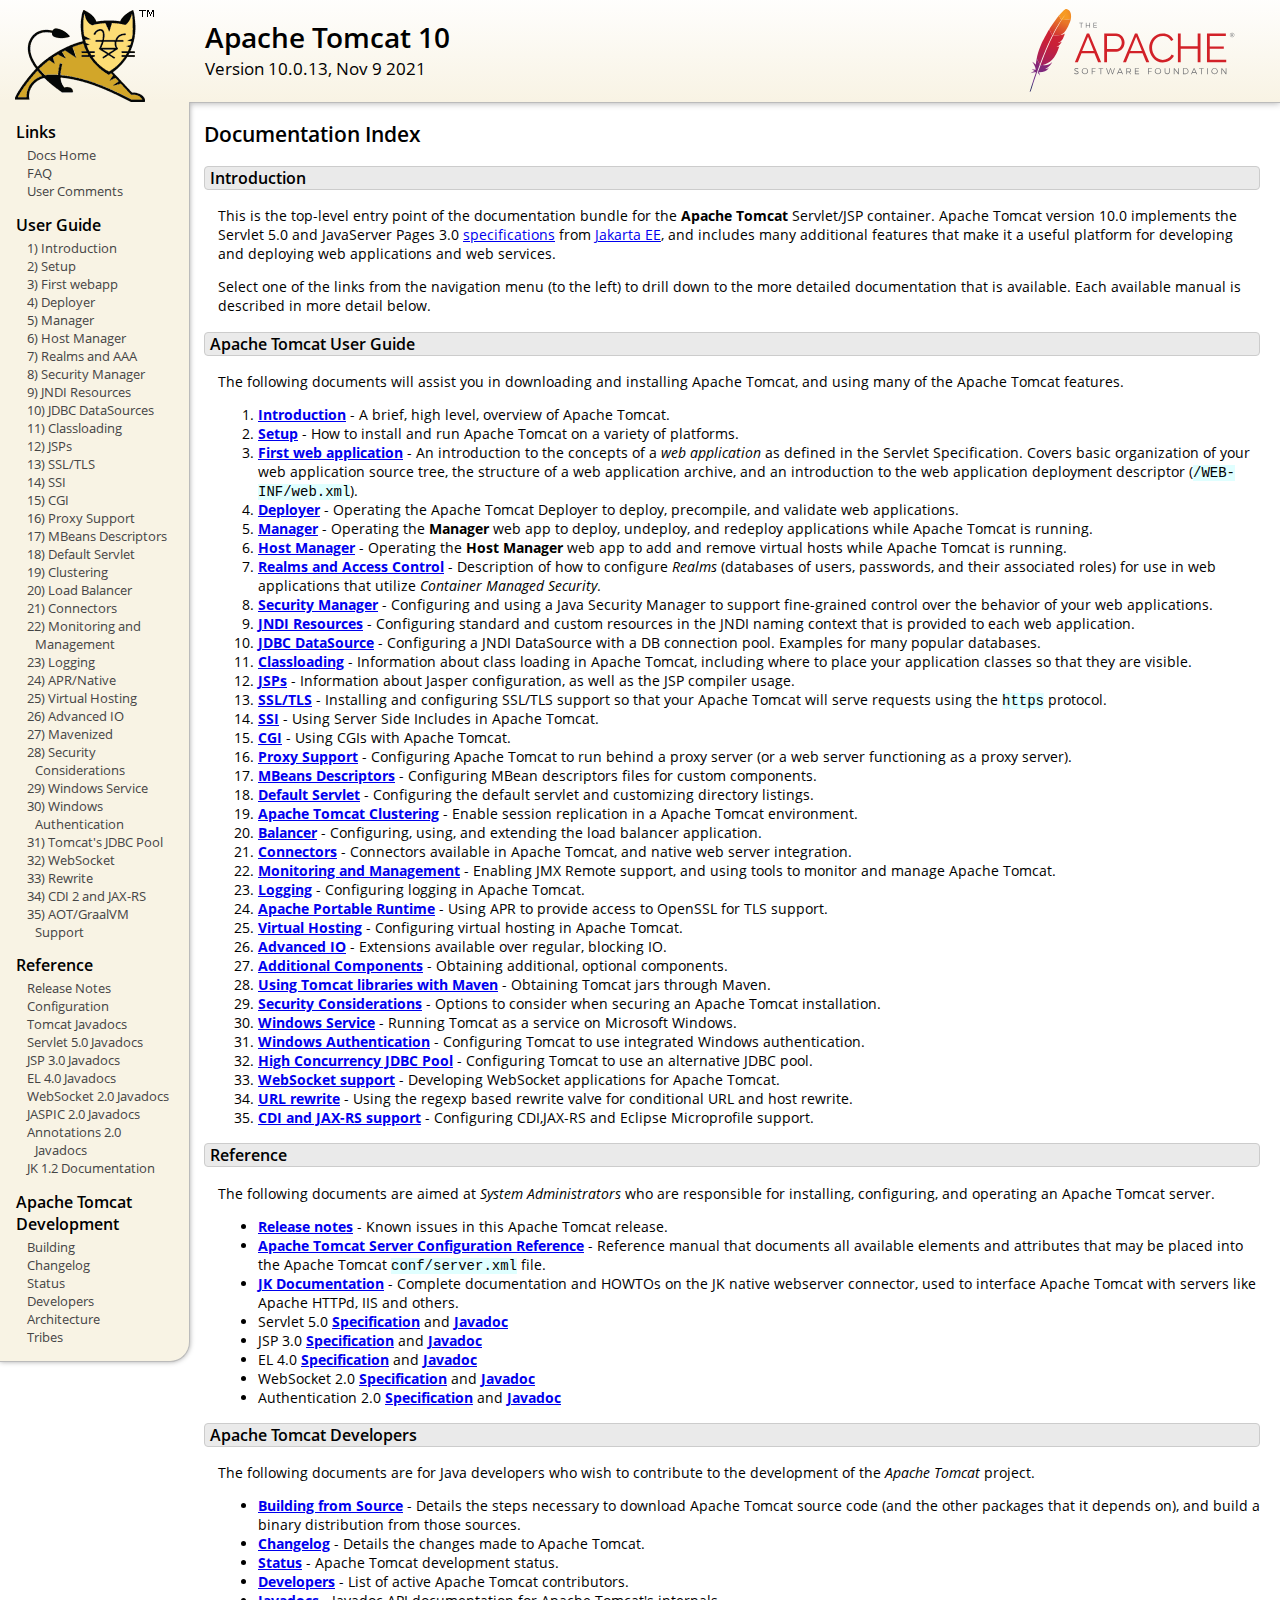
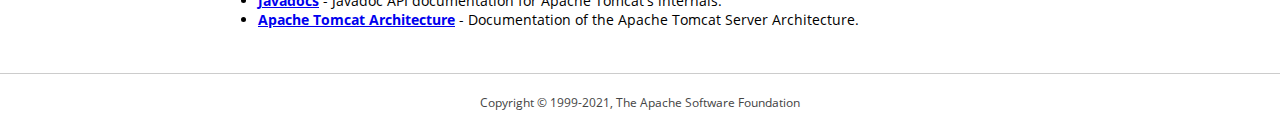
<file: eclipse/tomcat/apache-tomcat-10.0.13/webapps/docs/index.html>
<!DOCTYPE html SYSTEM "about:legacy-compat">
<html lang="en"><head><META http-equiv="Content-Type" content="text/html; charset=UTF-8"><link href="./images/docs-stylesheet.css" rel="stylesheet" type="text/css"><title>Apache Tomcat 10 (10.0.13) - Documentation Index</title><meta name="author" content="Craig R. McClanahan"><meta name="author" content="Remy Maucherat"><meta name="author" content="Yoav Shapira"></head><body><div id="wrapper"><header><div id="header"><div><div><div class="logo noPrint"><a href="https://tomcat.apache.org/"><img alt="Tomcat Home" src="./images/tomcat.png"></a></div><div style="height: 1px;"></div><div class="asfLogo noPrint"><a href="https://www.apache.org/" target="_blank"><img src="./images/asf-logo.svg" alt="The Apache Software Foundation" style="width: 266px; height: 83px;"></a></div><h1>Apache Tomcat 10</h1><div class="versionInfo">
            Version 10.0.13,
            <time datetime="2021-11-09">Nov 9 2021</time></div><div style="height: 1px;"></div><div style="clear: left;"></div></div></div></div></header><div id="middle"><div><div id="mainLeft" class="noprint"><div><nav><div><h2>Links</h2><ul><li><a href="index.html">Docs Home</a></li><li><a href="https://wiki.apache.org/tomcat/FAQ">FAQ</a></li><li><a href="#comments_section">User Comments</a></li></ul></div><div><h2>User Guide</h2><ul><li><a href="introduction.html">1) Introduction</a></li><li><a href="setup.html">2) Setup</a></li><li><a href="appdev/index.html">3) First webapp</a></li><li><a href="deployer-howto.html">4) Deployer</a></li><li><a href="manager-howto.html">5) Manager</a></li><li><a href="host-manager-howto.html">6) Host Manager</a></li><li><a href="realm-howto.html">7) Realms and AAA</a></li><li><a href="security-manager-howto.html">8) Security Manager</a></li><li><a href="jndi-resources-howto.html">9) JNDI Resources</a></li><li><a href="jndi-datasource-examples-howto.html">10) JDBC DataSources</a></li><li><a href="class-loader-howto.html">11) Classloading</a></li><li><a href="jasper-howto.html">12) JSPs</a></li><li><a href="ssl-howto.html">13) SSL/TLS</a></li><li><a href="ssi-howto.html">14) SSI</a></li><li><a href="cgi-howto.html">15) CGI</a></li><li><a href="proxy-howto.html">16) Proxy Support</a></li><li><a href="mbeans-descriptors-howto.html">17) MBeans Descriptors</a></li><li><a href="default-servlet.html">18) Default Servlet</a></li><li><a href="cluster-howto.html">19) Clustering</a></li><li><a href="balancer-howto.html">20) Load Balancer</a></li><li><a href="connectors.html">21) Connectors</a></li><li><a href="monitoring.html">22) Monitoring and Management</a></li><li><a href="logging.html">23) Logging</a></li><li><a href="apr.html">24) APR/Native</a></li><li><a href="virtual-hosting-howto.html">25) Virtual Hosting</a></li><li><a href="aio.html">26) Advanced IO</a></li><li><a href="maven-jars.html">27) Mavenized</a></li><li><a href="security-howto.html">28) Security Considerations</a></li><li><a href="windows-service-howto.html">29) Windows Service</a></li><li><a href="windows-auth-howto.html">30) Windows Authentication</a></li><li><a href="jdbc-pool.html">31) Tomcat's JDBC Pool</a></li><li><a href="web-socket-howto.html">32) WebSocket</a></li><li><a href="rewrite.html">33) Rewrite</a></li><li><a href="cdi.html">34) CDI 2 and JAX-RS</a></li><li><a href="graal.html">35) AOT/GraalVM Support</a></li></ul></div><div><h2>Reference</h2><ul><li><a href="RELEASE-NOTES.txt">Release Notes</a></li><li><a href="config/index.html">Configuration</a></li><li><a href="api/index.html">Tomcat Javadocs</a></li><li><a href="servletapi/index.html">Servlet 5.0 Javadocs</a></li><li><a href="jspapi/index.html">JSP 3.0 Javadocs</a></li><li><a href="elapi/index.html">EL 4.0 Javadocs</a></li><li><a href="websocketapi/index.html">WebSocket 2.0 Javadocs</a></li><li><a href="jaspicapi/index.html">JASPIC 2.0 Javadocs</a></li><li><a href="annotationapi/index.html">Annotations 2.0 Javadocs</a></li><li><a href="https://tomcat.apache.org/connectors-doc/">JK 1.2 Documentation</a></li></ul></div><div><h2>Apache Tomcat Development</h2><ul><li><a href="building.html">Building</a></li><li><a href="changelog.html">Changelog</a></li><li><a href="https://wiki.apache.org/tomcat/TomcatVersions">Status</a></li><li><a href="developers.html">Developers</a></li><li><a href="architecture/index.html">Architecture</a></li><li><a href="tribes/introduction.html">Tribes</a></li></ul></div></nav></div></div><div id="mainRight"><div id="content"><h2>Documentation Index</h2><h3 id="Introduction">Introduction</h3><div class="text">

<p>This is the top-level entry point of the documentation bundle for the
<strong>Apache Tomcat</strong> Servlet/JSP container.  Apache Tomcat version
10.0 implements the Servlet 5.0 and JavaServer Pages 3.0
<a href="https://wiki.apache.org/tomcat/Specifications">specifications</a> from
<a href="https://jakarta.ee/">Jakarta EE</a>, and includes many
additional features that make it a useful platform for developing and deploying
web applications and web services.</p>

<p>Select one of the links from the navigation menu (to the left) to drill
down to the more detailed documentation that is available.  Each available
manual is described in more detail below.</p>

</div><h3 id="Apache_Tomcat_User_Guide">Apache Tomcat User Guide</h3><div class="text">

<p>The following documents will assist you in downloading and installing
Apache Tomcat, and using many of the Apache Tomcat features.</p>

<ol>
<li><a href="introduction.html"><strong>Introduction</strong></a> - A
    brief, high level, overview of Apache Tomcat.</li>
<li><a href="setup.html"><strong>Setup</strong></a> - How to install and run
    Apache Tomcat on a variety of platforms.</li>
<li><a href="appdev/index.html"><strong>First web application</strong></a>
    - An introduction to the concepts of a <em>web application</em> as defined
    in the Servlet Specification.  Covers basic organization of your web application
    source tree, the structure of a web application archive, and an
    introduction to the web application deployment descriptor
    (<code>/WEB-INF/web.xml</code>).</li>
<li><a href="deployer-howto.html"><strong>Deployer</strong></a> -
    Operating the Apache Tomcat Deployer to deploy, precompile, and validate web
    applications.</li>
<li><a href="manager-howto.html"><strong>Manager</strong></a> -
    Operating the <strong>Manager</strong> web app to deploy, undeploy, and
    redeploy applications while Apache Tomcat is running.</li>
<li><a href="host-manager-howto.html"><strong>Host Manager</strong></a> -
    Operating the <strong>Host Manager</strong> web app to add and remove
    virtual hosts while Apache Tomcat is running.</li>
<li><a href="realm-howto.html"><strong>Realms and Access Control</strong></a>
    - Description of how to configure <em>Realms</em> (databases of users,
    passwords, and their associated roles) for use in web applications that
    utilize <em>Container Managed Security</em>.</li>
<li><a href="security-manager-howto.html"><strong>Security Manager</strong></a>
    - Configuring and using a Java Security Manager to
    support fine-grained control over the behavior of your web applications.
    </li>
<li><a href="jndi-resources-howto.html"><strong>JNDI Resources</strong></a>
    - Configuring standard and custom resources in the JNDI naming context
    that is provided to each web application.</li>
<li><a href="jndi-datasource-examples-howto.html">
    <strong>JDBC DataSource</strong></a>
    - Configuring a JNDI DataSource with a DB connection pool.
    Examples for many popular databases.</li>
<li><a href="class-loader-howto.html"><strong>Classloading</strong></a>
    - Information about class loading in Apache Tomcat, including where to place
    your application classes so that they are visible.</li>
<li><a href="jasper-howto.html"><strong>JSPs</strong></a>
    - Information about Jasper configuration, as well as the JSP compiler
    usage.</li>
<li><a href="ssl-howto.html"><strong>SSL/TLS</strong></a> -
    Installing and configuring SSL/TLS support so that your Apache Tomcat will
    serve requests using the <code>https</code> protocol.</li>
<li><a href="ssi-howto.html"><strong>SSI</strong></a> -
    Using Server Side Includes in Apache Tomcat.</li>
<li><a href="cgi-howto.html"><strong>CGI</strong></a> -
    Using CGIs with Apache Tomcat.</li>
<li><a href="proxy-howto.html"><strong>Proxy Support</strong></a> -
    Configuring Apache Tomcat to run behind a proxy server (or a web server
    functioning as a proxy server).</li>
<li><a href="mbeans-descriptors-howto.html"><strong>MBeans Descriptors</strong></a> -
    Configuring MBean descriptors files for custom components.</li>
<li><a href="default-servlet.html"><strong>Default Servlet</strong></a> -
    Configuring the default servlet and customizing directory listings.</li>
<li><a href="cluster-howto.html"><strong>Apache Tomcat Clustering</strong></a> -
    Enable session replication in a Apache Tomcat environment.</li>
<li><a href="balancer-howto.html"><strong>Balancer</strong></a> -
    Configuring, using, and extending the load balancer application.</li>
<li><a href="connectors.html"><strong>Connectors</strong></a> -
    Connectors available in Apache Tomcat, and native web server integration.</li>
<li><a href="monitoring.html"><strong>Monitoring and Management</strong></a> -
    Enabling JMX Remote support, and using tools to monitor and manage Apache Tomcat.</li>
<li><a href="logging.html"><strong>Logging</strong></a> -
    Configuring logging in Apache Tomcat.</li>
<li><a href="apr.html"><strong>Apache Portable Runtime</strong></a> -
    Using APR to provide access to OpenSSL for TLS support.</li>
<li><a href="virtual-hosting-howto.html"><strong>Virtual Hosting</strong></a> -
    Configuring virtual hosting in Apache Tomcat.</li>
<li><a href="aio.html"><strong>Advanced IO</strong></a> -
    Extensions available over regular, blocking IO.</li>
<li><a href="extras.html"><strong>Additional Components</strong></a> -
    Obtaining additional, optional components.</li>
<li><a href="maven-jars.html"><strong>Using Tomcat libraries with Maven</strong></a> -
    Obtaining Tomcat jars through Maven.</li>
<li><a href="security-howto.html"><strong>Security Considerations</strong></a> -
    Options to consider when securing an Apache Tomcat installation.</li>
<li><a href="windows-service-howto.html"><strong>Windows Service</strong></a> -
    Running Tomcat as a service on Microsoft Windows.</li>
<li><a href="windows-auth-howto.html"><strong>Windows Authentication</strong></a> -
    Configuring Tomcat to use integrated Windows authentication.</li>
<li><a href="jdbc-pool.html"><strong>High Concurrency JDBC Pool</strong></a> -
    Configuring Tomcat to use an alternative JDBC pool.</li>
<li><a href="web-socket-howto.html"><strong>WebSocket support</strong></a> -
    Developing WebSocket applications for Apache Tomcat.</li>
<li><a href="rewrite.html"><strong>URL rewrite</strong></a> -
    Using the regexp based rewrite valve for conditional URL and host rewrite.</li>
<li><a href="cdi.html"><strong>CDI and JAX-RS support</strong></a> -
    Configuring CDI,JAX-RS and Eclipse Microprofile support.</li>
</ol>

</div><h3 id="Reference">Reference</h3><div class="text">

<p>The following documents are aimed at <em>System Administrators</em> who
are responsible for installing, configuring, and operating an Apache Tomcat server.
</p>
<ul>
<li><a href="RELEASE-NOTES.txt"><strong>Release notes</strong></a>
    - Known issues in this Apache Tomcat release.
    </li>
<li><a href="config/index.html"><strong>Apache Tomcat Server Configuration Reference</strong></a>
    - Reference manual that documents all available elements and attributes
      that may be placed into the Apache Tomcat <code>conf/server.xml</code> file.
    </li>
<li><a href="https://tomcat.apache.org/connectors-doc/index.html"><strong>JK Documentation</strong></a>
    - Complete documentation and HOWTOs on the JK native webserver connector,
      used to interface Apache Tomcat with servers like Apache HTTPd, IIS
      and others.</li>
<li>Servlet 5.0
    <a href="https://jakarta.ee/specifications/servlet/5.0/">
    <strong>Specification</strong></a> and
    <a href="https://jakarta.ee/specifications/servlet/5.0/apidocs">
    <strong>Javadoc</strong></a>
    </li>
<li>JSP 3.0
    <a href="https://jakarta.ee/specifications/pages/3.0/">
    <strong>Specification</strong></a> and
    <a href="https://jakarta.ee/specifications/pages/3.0/apidocs">
    <strong>Javadoc</strong></a>
    </li>
<li>EL 4.0
    <a href="https://jakarta.ee/specifications/expression-language/4.0/">
    <strong>Specification</strong></a> and
    <a href="https://jakarta.ee/specifications/expression-language/4.0/apidocs">
    <strong>Javadoc</strong></a>
    </li>
<li>WebSocket 2.0
    <a href="https://jakarta.ee/specifications/websocket/2.0/">
    <strong>Specification</strong></a> and
    <a href="https://jakarta.ee/specifications/websocket/2.0/apidocs">
    <strong>Javadoc</strong></a>
    </li>
<li>Authentication 2.0
    <a href="https://jakarta.ee/specifications/authentication/2.0/">
    <strong>Specification</strong></a> and
    <a href="https://jakarta.ee/specifications/authentication/2.0/apidocs">
    <strong>Javadoc</strong></a>
    </li>
</ul>

</div><h3 id="Apache_Tomcat_Developers">Apache Tomcat Developers</h3><div class="text">

<p>The following documents are for Java developers who wish to contribute to
the development of the <em>Apache Tomcat</em> project.</p>
<ul>
<li><a href="building.html"><strong>Building from Source</strong></a> -
    Details the steps necessary to download Apache Tomcat source code (and the
    other packages that it depends on), and build a binary distribution from
    those sources.
    </li>
<li><a href="changelog.html"><strong>Changelog</strong></a> - Details the
    changes made to Apache Tomcat.
    </li>
<li><a href="https://wiki.apache.org/tomcat/TomcatVersions"><strong>Status</strong></a> -
    Apache Tomcat development status.
    </li>
<li><a href="developers.html"><strong>Developers</strong></a> - List of active
    Apache Tomcat contributors.
    </li>
<li><a href="api/index.html"><strong>Javadocs</strong></a>
    - Javadoc API documentation for Apache Tomcat's internals.</li>
<li><a href="architecture/index.html"><strong>Apache Tomcat Architecture</strong></a>
    - Documentation of the Apache Tomcat Server Architecture.</li>
</ul>

</div></div></div></div></div><footer><div id="footer">
    Copyright &copy; 1999-2021, The Apache Software Foundation
    </div></footer></div></body></html>
</file>
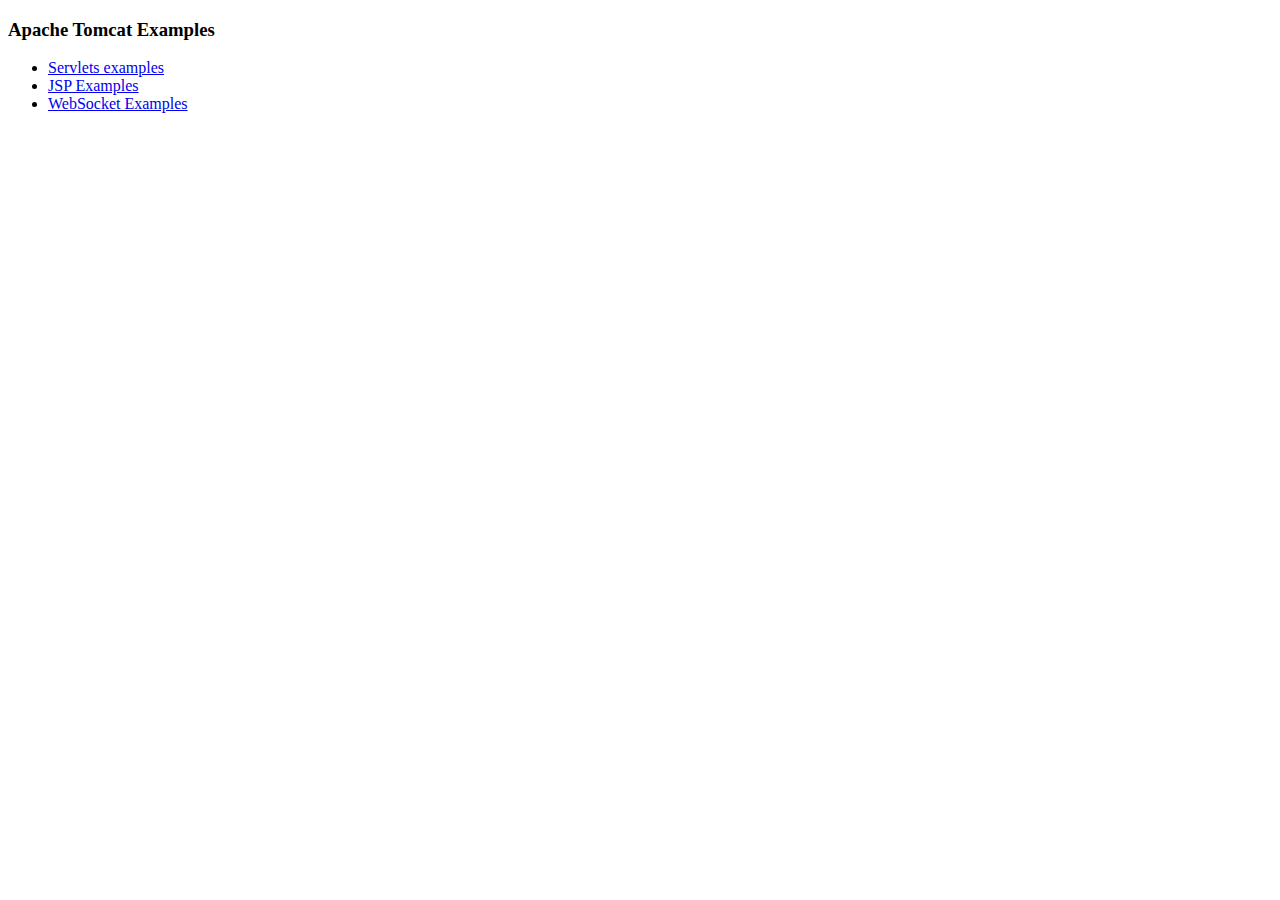
<file: eclipse/tomcat/apache-tomcat-10.0.13/webapps/examples/index.html>
<!--
  Licensed to the Apache Software Foundation (ASF) under one or more
  contributor license agreements.  See the NOTICE file distributed with
  this work for additional information regarding copyright ownership.
  The ASF licenses this file to You under the Apache License, Version 2.0
  (the "License"); you may not use this file except in compliance with
  the License.  You may obtain a copy of the License at

      http://www.apache.org/licenses/LICENSE-2.0

  Unless required by applicable law or agreed to in writing, software
  distributed under the License is distributed on an "AS IS" BASIS,
  WITHOUT WARRANTIES OR CONDITIONS OF ANY KIND, either express or implied.
  See the License for the specific language governing permissions and
  limitations under the License.
-->
<!DOCTYPE HTML><html lang="en"><head>
<meta charset="UTF-8">
<title>Apache Tomcat Examples</title>
</head>
<body>
<p>
<h3>Apache Tomcat Examples</H3>
<p></p>
<ul>
<li><a href="servlets">Servlets examples</a></li>
<li><a href="jsp">JSP Examples</a></li>
<li><a href="websocket/index.xhtml">WebSocket Examples</a></li>
</ul>
</body></html>
</file>
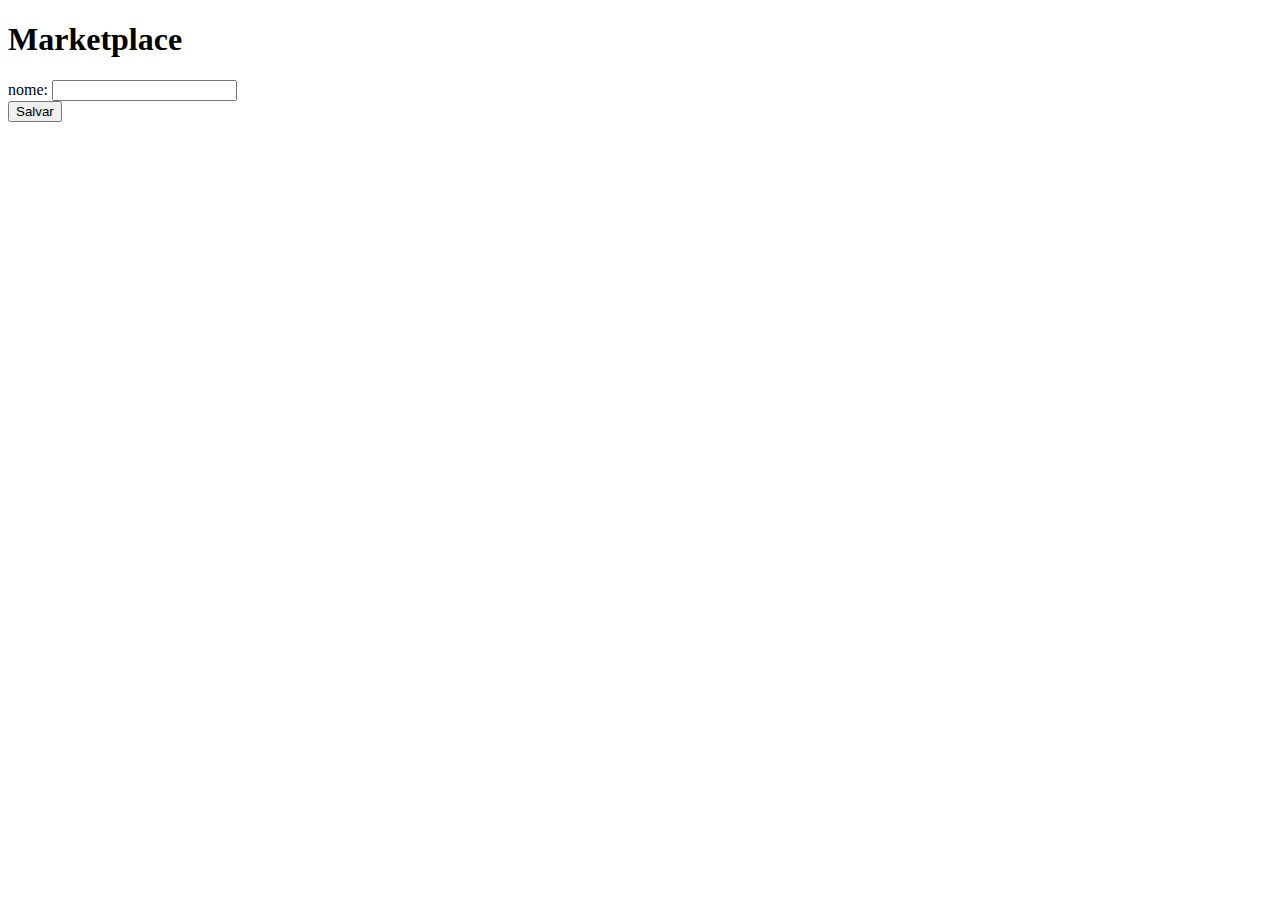
<file: eclipse/lessons/AULA38/src/main/webapp/index.html>
<!DOCTYPE html>
<html>
	<head>
		<meta charset="ISO-8859-1">
		<title>Insert title here</title>
	</head>
	<body>
		<h1>Marketplace</h1>
		<form action="vendas2/categoria" method="post">
		nome: <input type="text" name="nome"> <br/>
		<input type="submit" value="Salvar">
		</form>
	</body>
</html>
</file>
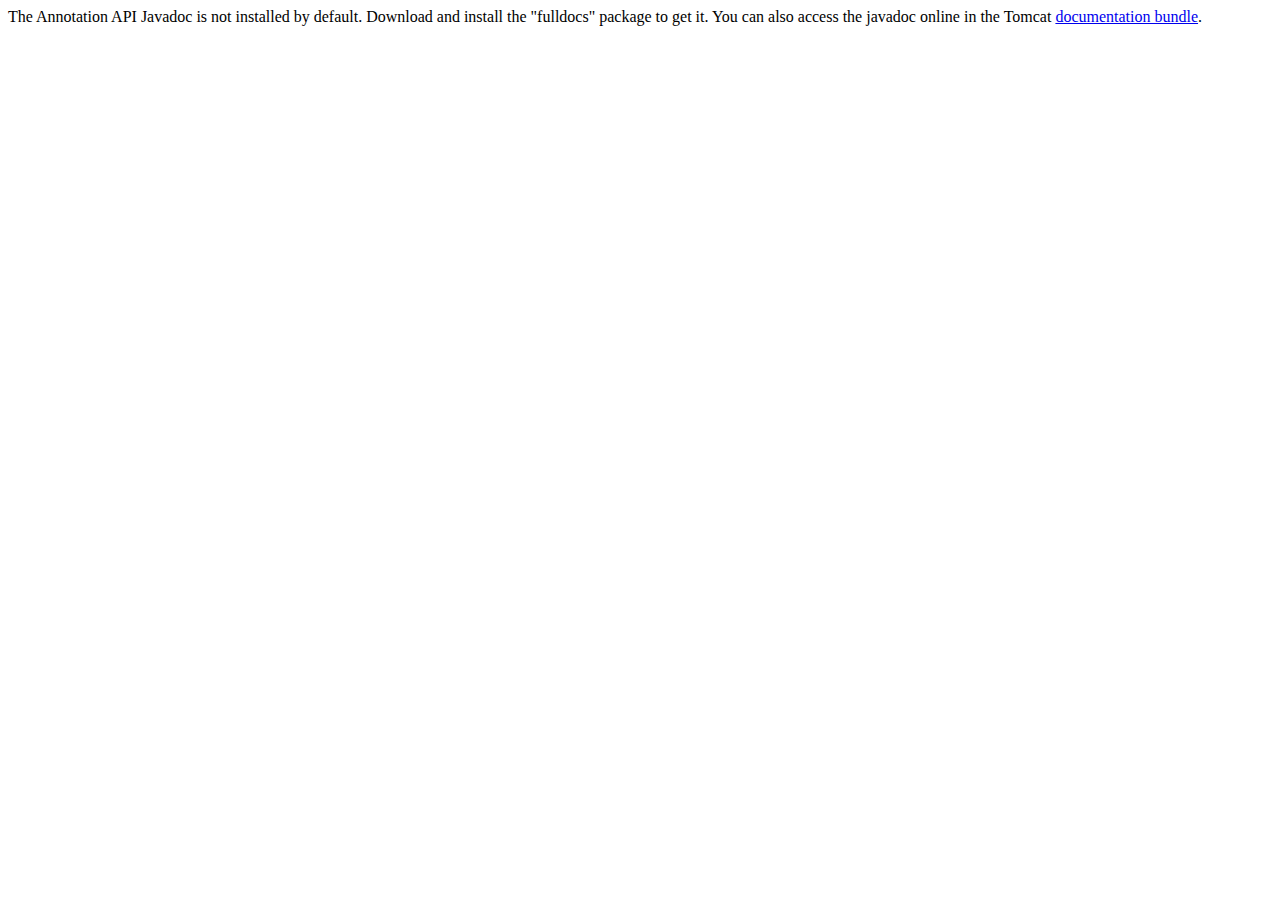
<file: eclipse/tomcat/apache-tomcat-10.0.13/webapps/docs/annotationapi/index.html>
<!--
  Licensed to the Apache Software Foundation (ASF) under one or more
  contributor license agreements.  See the NOTICE file distributed with
  this work for additional information regarding copyright ownership.
  The ASF licenses this file to You under the Apache License, Version 2.0
  (the "License"); you may not use this file except in compliance with
  the License.  You may obtain a copy of the License at

      http://www.apache.org/licenses/LICENSE-2.0

  Unless required by applicable law or agreed to in writing, software
  distributed under the License is distributed on an "AS IS" BASIS,
  WITHOUT WARRANTIES OR CONDITIONS OF ANY KIND, either express or implied.
  See the License for the specific language governing permissions and
  limitations under the License.
-->
<!DOCTYPE html>
<html>
<head>
    <meta charset="UTF-8" />
    <title>API docs</title>
</head>

<body>

The Annotation API Javadoc is not installed by default. Download and install
the "fulldocs" package to get it.

You can also access the javadoc online in the Tomcat
<a href="https://tomcat.apache.org/tomcat-10.0-doc/">
    documentation bundle</a>.

</body>
</html>
</file>
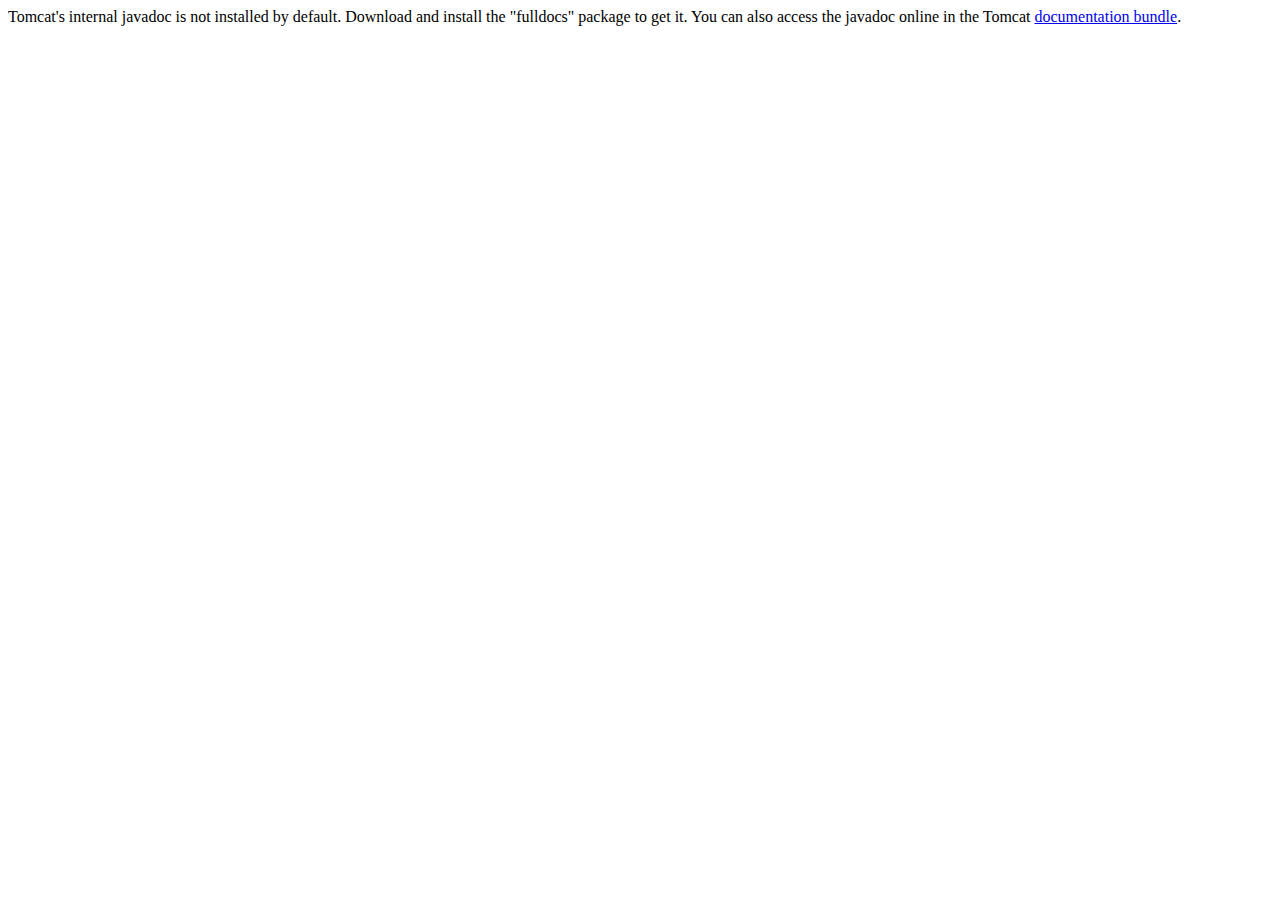
<file: eclipse/tomcat/apache-tomcat-10.0.13/webapps/docs/api/index.html>
<!--
  Licensed to the Apache Software Foundation (ASF) under one or more
  contributor license agreements.  See the NOTICE file distributed with
  this work for additional information regarding copyright ownership.
  The ASF licenses this file to You under the Apache License, Version 2.0
  (the "License"); you may not use this file except in compliance with
  the License.  You may obtain a copy of the License at

      http://www.apache.org/licenses/LICENSE-2.0

  Unless required by applicable law or agreed to in writing, software
  distributed under the License is distributed on an "AS IS" BASIS,
  WITHOUT WARRANTIES OR CONDITIONS OF ANY KIND, either express or implied.
  See the License for the specific language governing permissions and
  limitations under the License.
-->
<!DOCTYPE html>
<html>
    <head>
    <meta charset="UTF-8" />
    <title>API docs</title>
</head>

<body>

Tomcat's internal javadoc is not installed by default. Download and install
the "fulldocs" package to get it.

You can also access the javadoc online in the Tomcat
<a href="https://tomcat.apache.org/tomcat-10.0-doc/">
documentation bundle</a>.

</body>
</html>
</file>
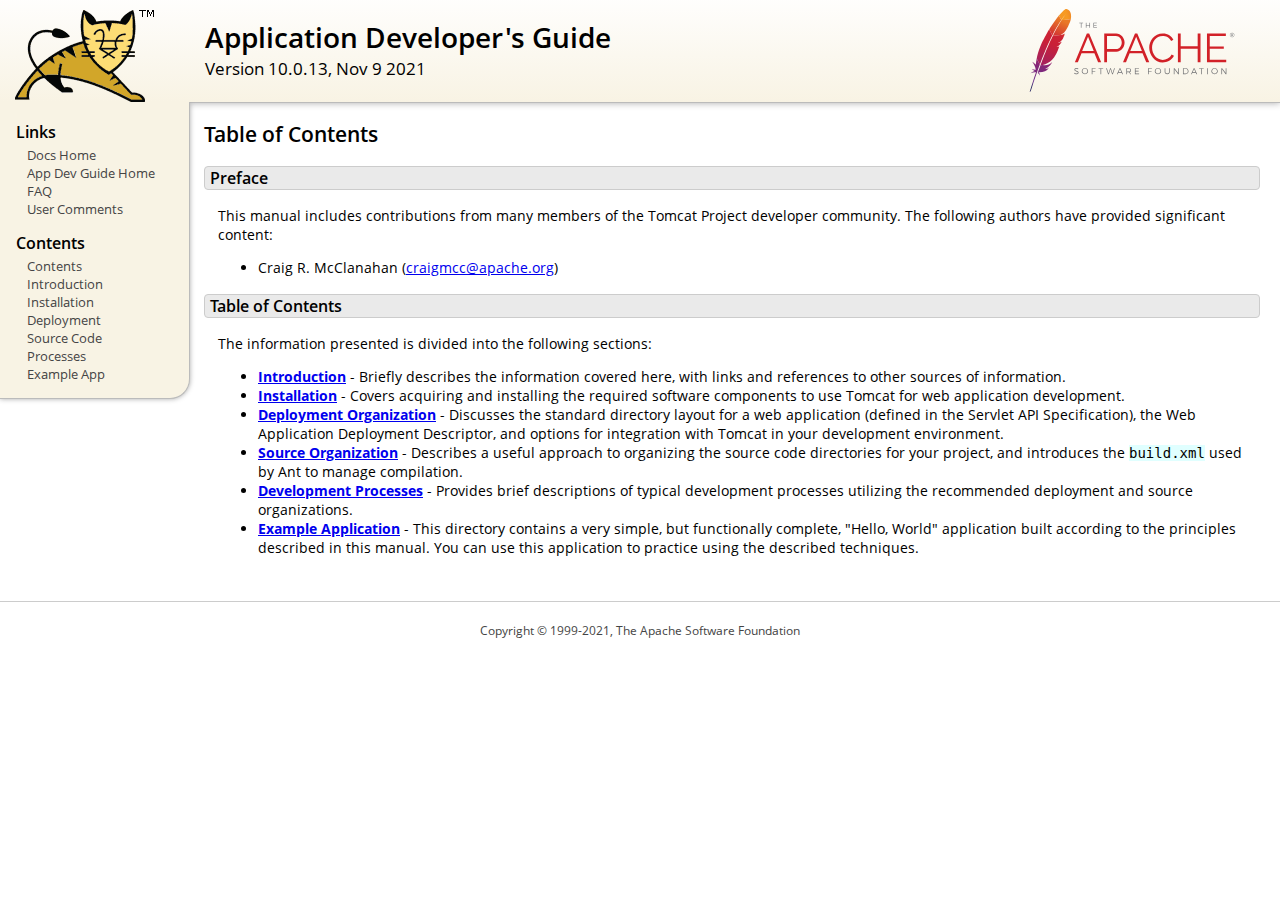
<file: eclipse/tomcat/apache-tomcat-10.0.13/webapps/docs/appdev/index.html>
<!DOCTYPE html SYSTEM "about:legacy-compat">
<html lang="en"><head><META http-equiv="Content-Type" content="text/html; charset=UTF-8"><link href="../images/docs-stylesheet.css" rel="stylesheet" type="text/css"><title>Application Developer's Guide (10.0.13) - Table of Contents</title><meta name="author" content="Craig R. McClanahan"></head><body><div id="wrapper"><header><div id="header"><div><div><div class="logo noPrint"><a href="https://tomcat.apache.org/"><img alt="Tomcat Home" src="../images/tomcat.png"></a></div><div style="height: 1px;"></div><div class="asfLogo noPrint"><a href="https://www.apache.org/" target="_blank"><img src="../images/asf-logo.svg" alt="The Apache Software Foundation" style="width: 266px; height: 83px;"></a></div><h1>Application Developer's Guide</h1><div class="versionInfo">
            Version 10.0.13,
            <time datetime="2021-11-09">Nov 9 2021</time></div><div style="height: 1px;"></div><div style="clear: left;"></div></div></div></div></header><div id="middle"><div><div id="mainLeft" class="noprint"><div><nav><div><h2>Links</h2><ul><li><a href="../index.html">Docs Home</a></li><li><a href="index.html">App Dev Guide Home</a></li><li><a href="https://wiki.apache.org/tomcat/FAQ">FAQ</a></li><li><a href="#comments_section">User Comments</a></li></ul></div><div><h2>Contents</h2><ul><li><a href="index.html">Contents</a></li><li><a href="introduction.html">Introduction</a></li><li><a href="installation.html">Installation</a></li><li><a href="deployment.html">Deployment</a></li><li><a href="source.html">Source Code</a></li><li><a href="processes.html">Processes</a></li><li><a href="sample/">Example App</a></li></ul></div></nav></div></div><div id="mainRight"><div id="content"><h2>Table of Contents</h2><h3 id="Preface">Preface</h3><div class="text">

<p>This manual includes contributions from many members of the Tomcat Project
developer community.  The following authors have provided significant content:
</p>
<ul>
<li>Craig R. McClanahan
    (<a href="mailto:craigmcc@apache.org">craigmcc@apache.org</a>)</li>
</ul>

</div><h3 id="Table_of_Contents">Table of Contents</h3><div class="text">

<p>The information presented is divided into the following sections:</p>
<ul>
<li><a href="introduction.html"><strong>Introduction</strong></a> -
    Briefly describes the information covered here, with
    links and references to other sources of information.</li>
<li><a href="installation.html"><strong>Installation</strong></a> -
    Covers acquiring and installing the required software
    components to use Tomcat for web application development.</li>
<li><a href="deployment.html"><strong>Deployment Organization</strong></a> -
    Discusses the standard directory layout for a web application
    (defined in the Servlet API Specification), the Web Application
    Deployment Descriptor, and options for integration with Tomcat
    in your development environment.</li>
<li><a href="source.html"><strong>Source Organization</strong></a> -
    Describes a useful approach to organizing the source code
    directories for your project, and introduces the
    <code>build.xml</code> used by Ant to manage compilation.</li>
<li><a href="processes.html"><strong>Development Processes</strong></a> -
    Provides brief descriptions of typical development processes
    utilizing the recommended deployment and source organizations.</li>
<li><a href="sample/" target="_blank"><strong>Example Application</strong></a> -
    This directory contains a very simple, but functionally complete,
    "Hello, World" application built according to the principles
    described in this manual.  You can use this application to
    practice using the described techniques.</li>
</ul>

</div></div></div></div></div><footer><div id="footer">
    Copyright &copy; 1999-2021, The Apache Software Foundation
    </div></footer></div></body></html>
</file>
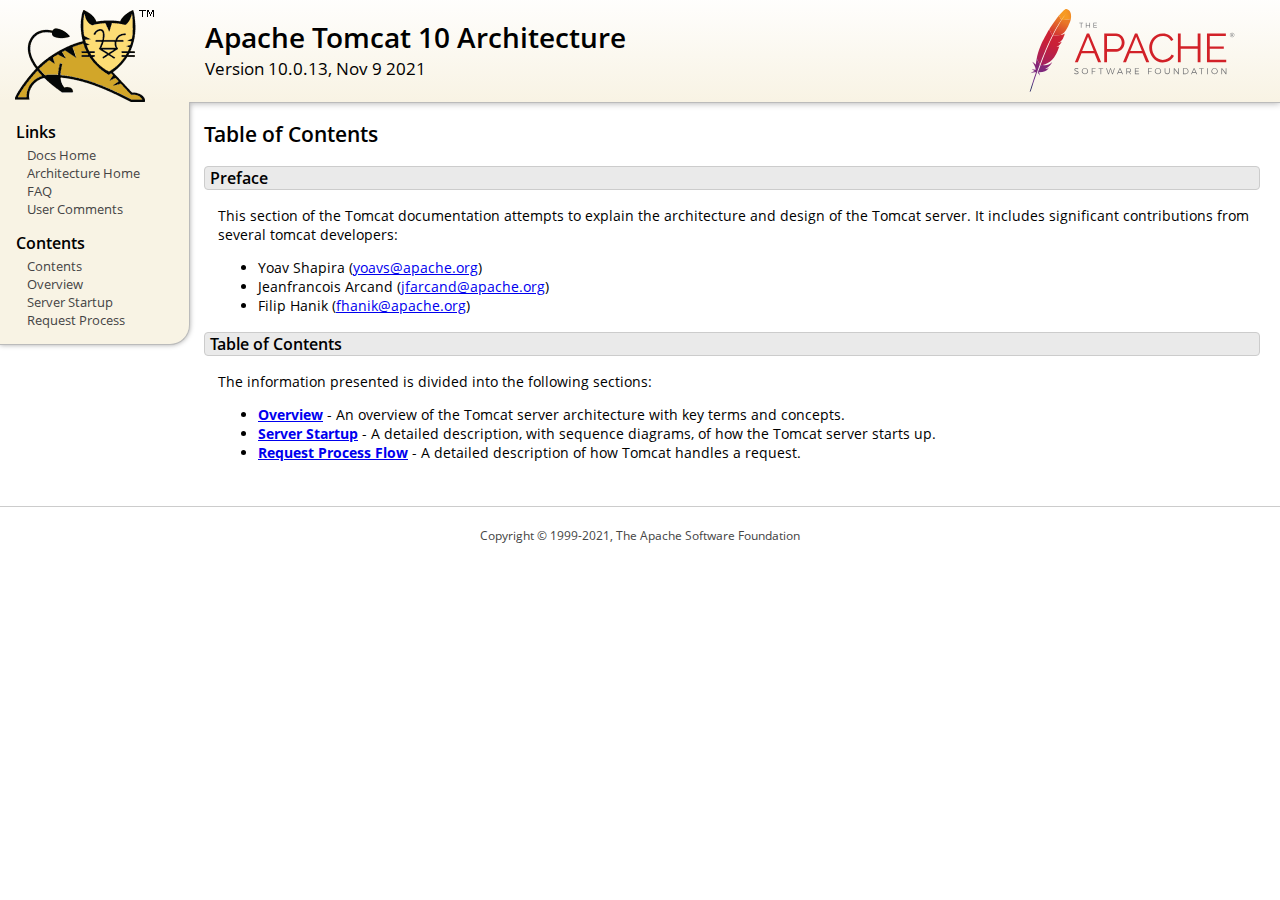
<file: eclipse/tomcat/apache-tomcat-10.0.13/webapps/docs/architecture/index.html>
<!DOCTYPE html SYSTEM "about:legacy-compat">
<html lang="en"><head><META http-equiv="Content-Type" content="text/html; charset=UTF-8"><link href="../images/docs-stylesheet.css" rel="stylesheet" type="text/css"><title>Apache Tomcat 10 Architecture (10.0.13) - Table of Contents</title><meta name="author" content="Yoav Shapira"></head><body><div id="wrapper"><header><div id="header"><div><div><div class="logo noPrint"><a href="https://tomcat.apache.org/"><img alt="Tomcat Home" src="../images/tomcat.png"></a></div><div style="height: 1px;"></div><div class="asfLogo noPrint"><a href="https://www.apache.org/" target="_blank"><img src="../images/asf-logo.svg" alt="The Apache Software Foundation" style="width: 266px; height: 83px;"></a></div><h1>Apache Tomcat 10 Architecture</h1><div class="versionInfo">
            Version 10.0.13,
            <time datetime="2021-11-09">Nov 9 2021</time></div><div style="height: 1px;"></div><div style="clear: left;"></div></div></div></div></header><div id="middle"><div><div id="mainLeft" class="noprint"><div><nav><div><h2>Links</h2><ul><li><a href="../index.html">Docs Home</a></li><li><a href="index.html">Architecture Home</a></li><li><a href="https://wiki.apache.org/tomcat/FAQ">FAQ</a></li><li><a href="#comments_section">User Comments</a></li></ul></div><div><h2>Contents</h2><ul><li><a href="index.html">Contents</a></li><li><a href="overview.html">Overview</a></li><li><a href="startup.html">Server Startup</a></li><li><a href="requestProcess.html">Request Process</a></li></ul></div></nav></div></div><div id="mainRight"><div id="content"><h2>Table of Contents</h2><h3 id="Preface">Preface</h3><div class="text">

<p>This section of the Tomcat documentation attempts to explain
the architecture and design of the Tomcat server.  It includes significant
contributions from several tomcat developers:
</p>
<ul>
<li>Yoav Shapira
    (<a href="mailto:yoavs@apache.org">yoavs@apache.org</a>)</li>
<li>Jeanfrancois Arcand
    (<a href="mailto:jfarcand@apache.org">jfarcand@apache.org</a>)</li>
<li>Filip Hanik
    (<a href="mailto:fhanik@apache.org">fhanik@apache.org</a>)</li>
</ul>

</div><h3 id="Table_of_Contents">Table of Contents</h3><div class="text">

<p>The information presented is divided into the following sections:</p>
<ul>
<li><a href="overview.html"><strong>Overview</strong></a> -
    An overview of the Tomcat server architecture with key terms
    and concepts.</li>
<li><a href="startup.html"><strong>Server Startup</strong></a> -
    A detailed description, with sequence diagrams, of how the Tomcat
    server starts up.</li>
<li><a href="requestProcess.html"><strong>Request Process Flow</strong></a> -
    A detailed description of how Tomcat handles a request.</li>
</ul>

</div></div></div></div></div><footer><div id="footer">
    Copyright &copy; 1999-2021, The Apache Software Foundation
    </div></footer></div></body></html>
</file>
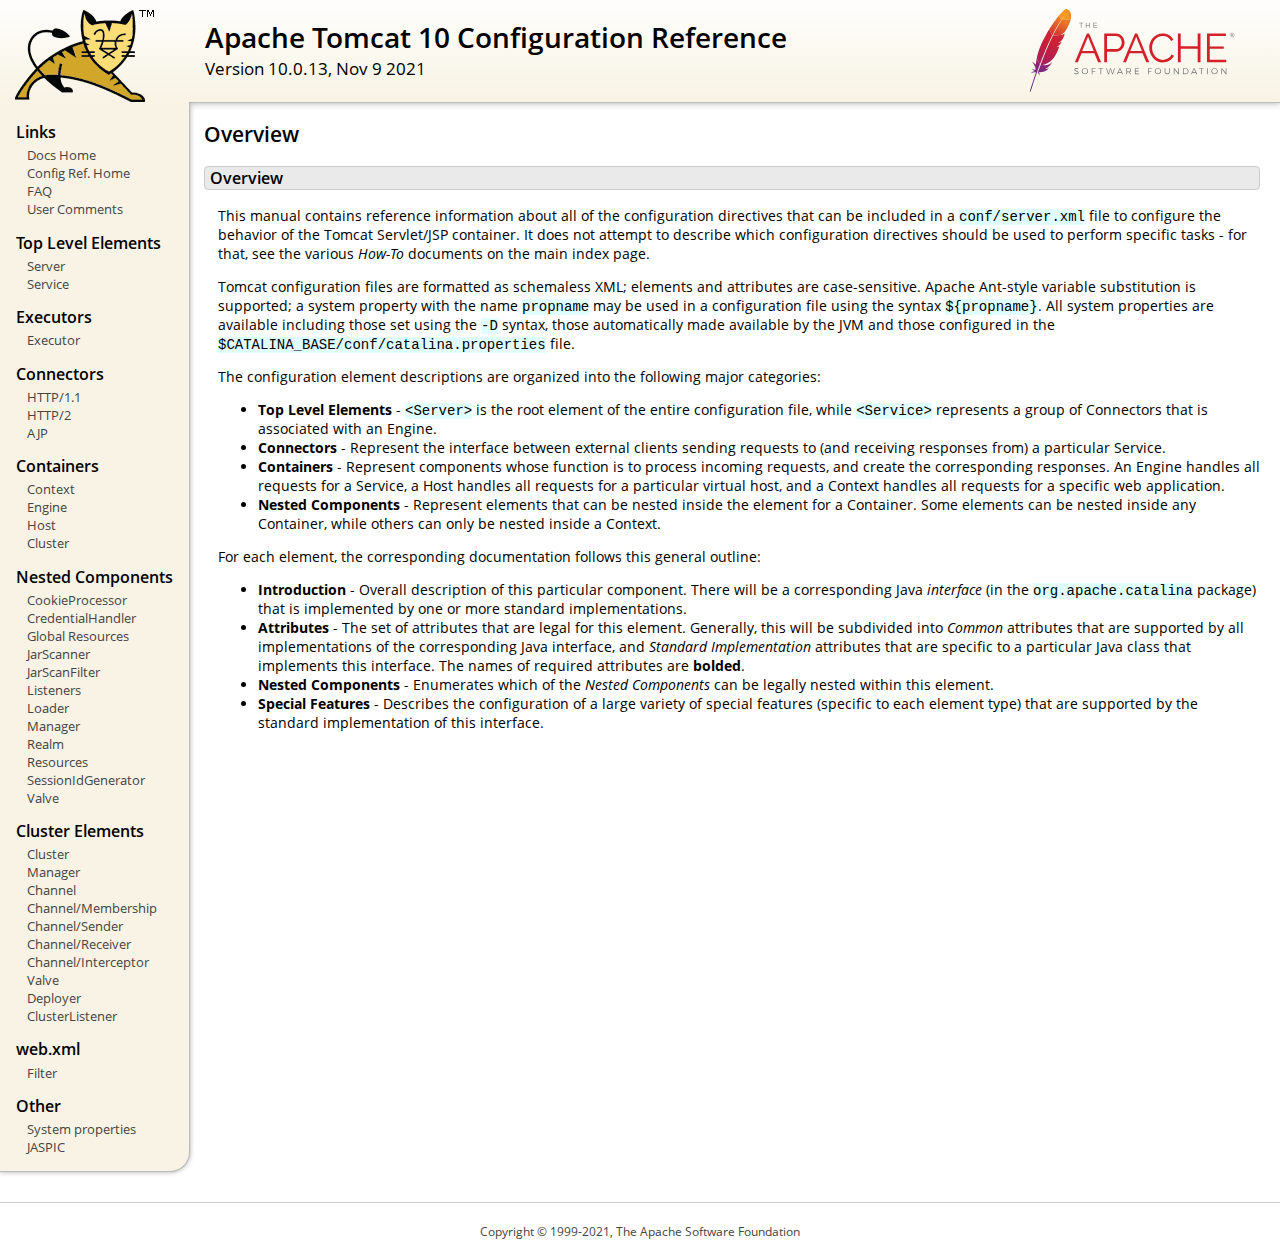
<file: eclipse/tomcat/apache-tomcat-10.0.13/webapps/docs/config/index.html>
<!DOCTYPE html SYSTEM "about:legacy-compat">
<html lang="en"><head><META http-equiv="Content-Type" content="text/html; charset=UTF-8"><link href="../images/docs-stylesheet.css" rel="stylesheet" type="text/css"><title>Apache Tomcat 10 Configuration Reference (10.0.13) - Overview</title><meta name="author" content="Craig R. McClanahan"></head><body><div id="wrapper"><header><div id="header"><div><div><div class="logo noPrint"><a href="https://tomcat.apache.org/"><img alt="Tomcat Home" src="../images/tomcat.png"></a></div><div style="height: 1px;"></div><div class="asfLogo noPrint"><a href="https://www.apache.org/" target="_blank"><img src="../images/asf-logo.svg" alt="The Apache Software Foundation" style="width: 266px; height: 83px;"></a></div><h1>Apache Tomcat 10 Configuration Reference</h1><div class="versionInfo">
            Version 10.0.13,
            <time datetime="2021-11-09">Nov 9 2021</time></div><div style="height: 1px;"></div><div style="clear: left;"></div></div></div></div></header><div id="middle"><div><div id="mainLeft" class="noprint"><div><nav><div><h2>Links</h2><ul><li><a href="../index.html">Docs Home</a></li><li><a href="index.html">Config Ref. Home</a></li><li><a href="https://wiki.apache.org/tomcat/FAQ">FAQ</a></li><li><a href="#comments_section">User Comments</a></li></ul></div><div><h2>Top Level Elements</h2><ul><li><a href="server.html">Server</a></li><li><a href="service.html">Service</a></li></ul></div><div><h2>Executors</h2><ul><li><a href="executor.html">Executor</a></li></ul></div><div><h2>Connectors</h2><ul><li><a href="http.html">HTTP/1.1</a></li><li><a href="http2.html">HTTP/2</a></li><li><a href="ajp.html">AJP</a></li></ul></div><div><h2>Containers</h2><ul><li><a href="context.html">Context</a></li><li><a href="engine.html">Engine</a></li><li><a href="host.html">Host</a></li><li><a href="cluster.html">Cluster</a></li></ul></div><div><h2>Nested Components</h2><ul><li><a href="cookie-processor.html">CookieProcessor</a></li><li><a href="credentialhandler.html">CredentialHandler</a></li><li><a href="globalresources.html">Global Resources</a></li><li><a href="jar-scanner.html">JarScanner</a></li><li><a href="jar-scan-filter.html">JarScanFilter</a></li><li><a href="listeners.html">Listeners</a></li><li><a href="loader.html">Loader</a></li><li><a href="manager.html">Manager</a></li><li><a href="realm.html">Realm</a></li><li><a href="resources.html">Resources</a></li><li><a href="sessionidgenerator.html">SessionIdGenerator</a></li><li><a href="valve.html">Valve</a></li></ul></div><div><h2>Cluster Elements</h2><ul><li><a href="cluster.html">Cluster</a></li><li><a href="cluster-manager.html">Manager</a></li><li><a href="cluster-channel.html">Channel</a></li><li><a href="cluster-membership.html">Channel/Membership</a></li><li><a href="cluster-sender.html">Channel/Sender</a></li><li><a href="cluster-receiver.html">Channel/Receiver</a></li><li><a href="cluster-interceptor.html">Channel/Interceptor</a></li><li><a href="cluster-valve.html">Valve</a></li><li><a href="cluster-deployer.html">Deployer</a></li><li><a href="cluster-listener.html">ClusterListener</a></li></ul></div><div><h2>web.xml</h2><ul><li><a href="filter.html">Filter</a></li></ul></div><div><h2>Other</h2><ul><li><a href="systemprops.html">System properties</a></li><li><a href="jaspic.html">JASPIC</a></li></ul></div></nav></div></div><div id="mainRight"><div id="content"><h2>Overview</h2><h3 id="Overview">Overview</h3><div class="text">

<p>This manual contains reference information about all of the configuration
directives that can be included in a <code>conf/server.xml</code> file to
configure the behavior of the Tomcat Servlet/JSP container.  It does not
attempt to describe which configuration directives should be used to perform
specific tasks - for that, see the various <em>How-To</em> documents on the
main index page.</p>

<p>Tomcat configuration files are formatted as schemaless XML; elements and
attributes are case-sensitive. Apache Ant-style variable substitution
is supported; a system property with the name <code>propname</code> may be
used in a configuration file using the syntax <code>${propname}</code>. All
system properties are available including those set using the <code>-D</code>
syntax, those automatically made available by the JVM and those configured in
the <code>$CATALINA_BASE/conf/catalina.properties</code> file.
</p>

<p>The configuration element descriptions are organized into the following
major categories:</p>
<ul>
<li><strong>Top Level Elements</strong> - <code>&lt;Server&gt;</code> is the
    root element of the entire configuration file, while
    <code>&lt;Service&gt;</code> represents a group of Connectors that is
    associated with an Engine.</li>
<li><strong>Connectors</strong> - Represent the interface between external
    clients sending requests to (and receiving responses from) a particular
    Service.</li>
<li><strong>Containers</strong> - Represent components whose function is to
    process incoming requests, and create the corresponding responses.
    An Engine handles all requests for a Service, a Host handles all requests
    for a particular virtual host, and a Context handles all requests for a
    specific web application.</li>
<li><strong>Nested Components</strong> - Represent elements that can be
    nested inside the element for a Container.  Some elements can be nested
    inside any Container, while others can only be nested inside a
    Context.</li>
</ul>

<p>For each element, the corresponding documentation follows this general
outline:</p>
<ul>
<li><strong>Introduction</strong> - Overall description of this particular
    component.  There will be a corresponding Java <em>interface</em> (in
    the <code>org.apache.catalina</code> package) that is implemented by one
    or more standard implementations.</li>
<li><strong>Attributes</strong> - The set of attributes that are legal for
    this element.  Generally, this will be subdivided into <em>Common</em>
    attributes that are supported by all implementations of the corresponding
    Java interface, and <em>Standard Implementation</em> attributes that are
    specific to a particular Java class that implements this interface.
    The names of required attributes are <strong>bolded</strong>.</li>
<li><strong>Nested Components</strong> - Enumerates which of the <em>Nested
    Components</em> can be legally nested within this element.</li>
<li><strong>Special Features</strong> - Describes the configuration of a large
    variety of special features (specific to each element type) that are
    supported by the standard implementation of this interface.</li>
</ul>

</div></div></div></div></div><footer><div id="footer">
    Copyright &copy; 1999-2021, The Apache Software Foundation
    </div></footer></div></body></html>
</file>
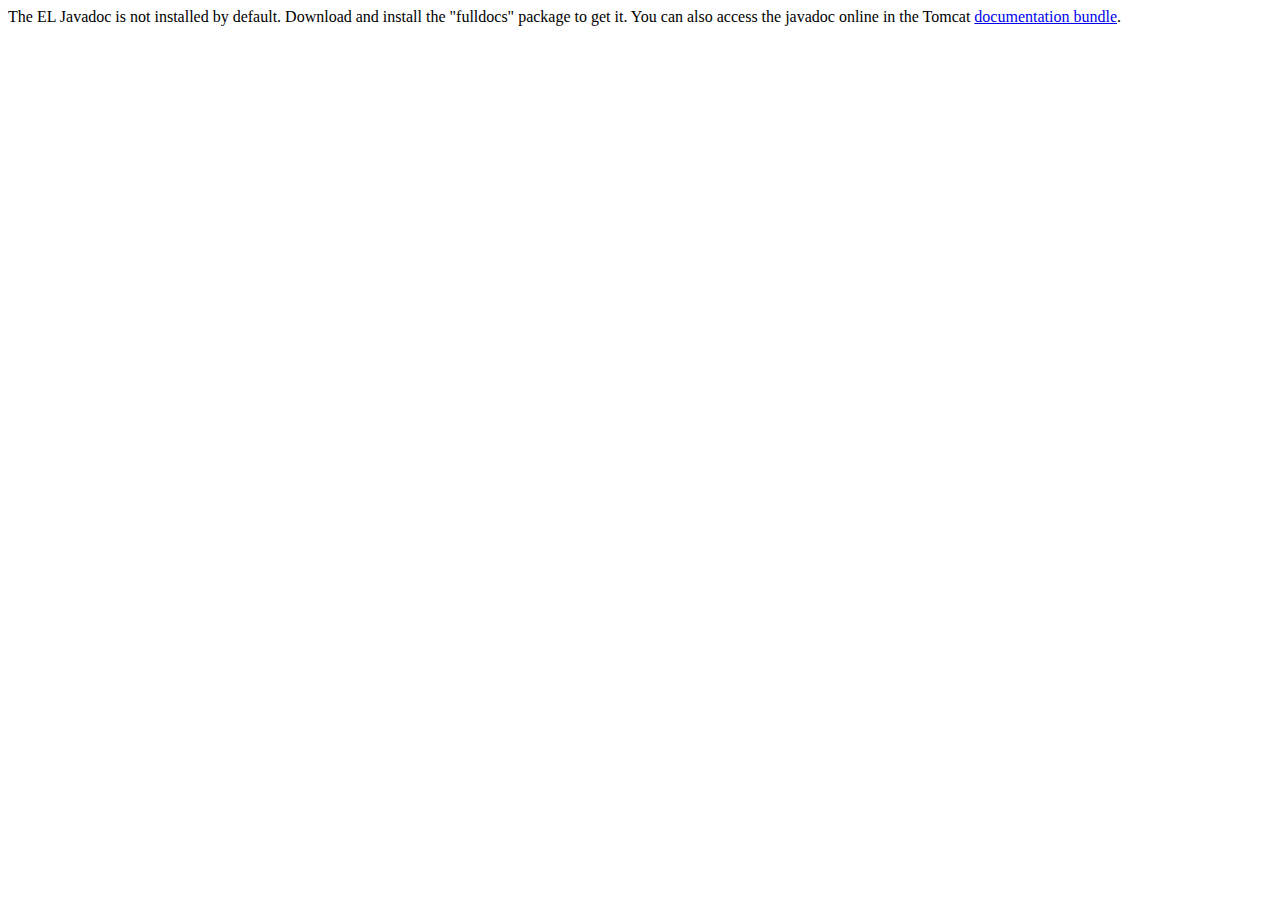
<file: eclipse/tomcat/apache-tomcat-10.0.13/webapps/docs/elapi/index.html>
<!--
  Licensed to the Apache Software Foundation (ASF) under one or more
  contributor license agreements.  See the NOTICE file distributed with
  this work for additional information regarding copyright ownership.
  The ASF licenses this file to You under the Apache License, Version 2.0
  (the "License"); you may not use this file except in compliance with
  the License.  You may obtain a copy of the License at

      http://www.apache.org/licenses/LICENSE-2.0

  Unless required by applicable law or agreed to in writing, software
  distributed under the License is distributed on an "AS IS" BASIS,
  WITHOUT WARRANTIES OR CONDITIONS OF ANY KIND, either express or implied.
  See the License for the specific language governing permissions and
  limitations under the License.
-->
<!DOCTYPE html>
<html>
    <head>
    <meta charset="UTF-8" />
    <title>API docs</title>
</head>

<body>

The EL Javadoc is not installed by default. Download and install
the "fulldocs" package to get it.

You can also access the javadoc online in the Tomcat
<a href="https://tomcat.apache.org/tomcat-10.0-doc/">
documentation bundle</a>.

</body>
</html>
</file>
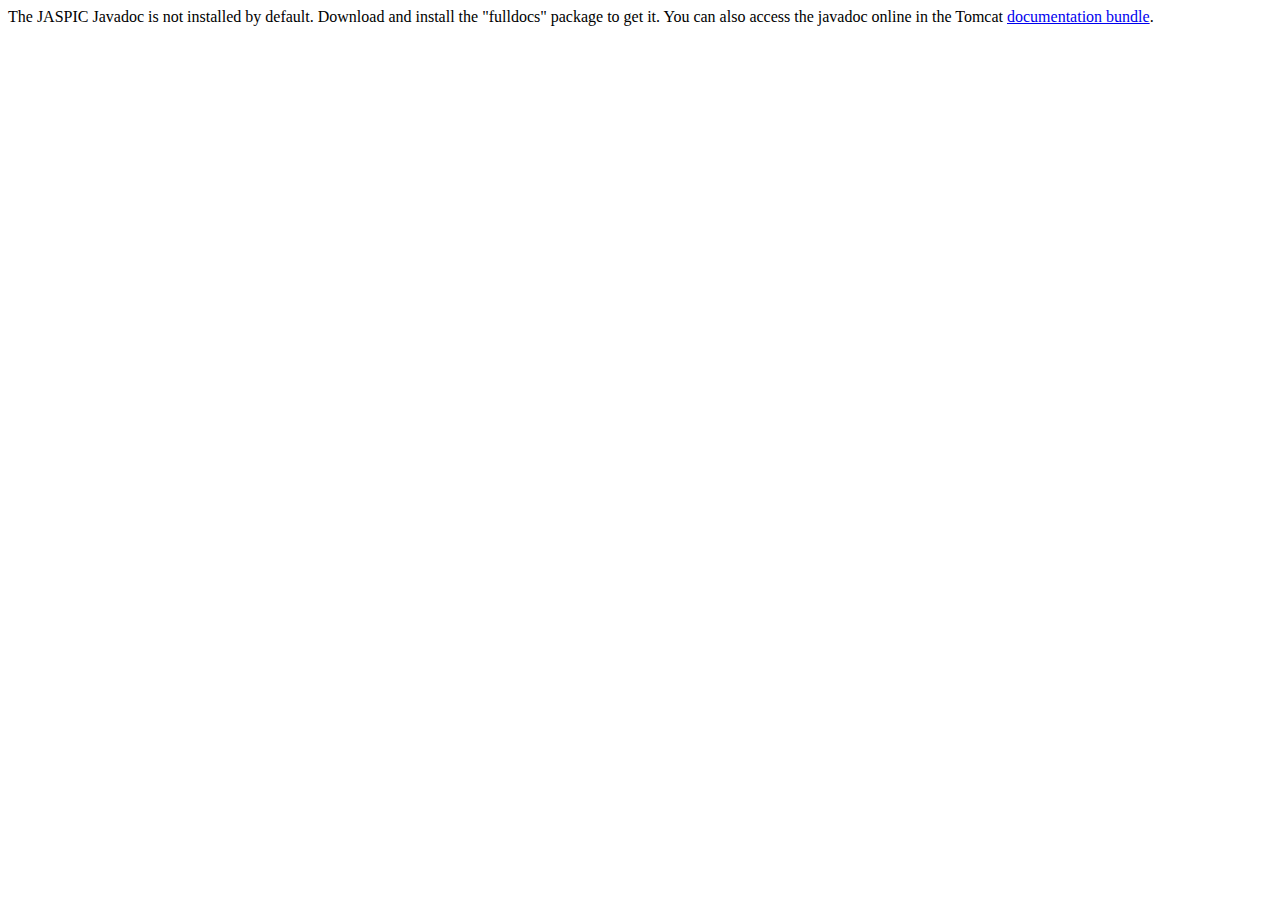
<file: eclipse/tomcat/apache-tomcat-10.0.13/webapps/docs/jaspicapi/index.html>
<!--
  Licensed to the Apache Software Foundation (ASF) under one or more
  contributor license agreements.  See the NOTICE file distributed with
  this work for additional information regarding copyright ownership.
  The ASF licenses this file to You under the Apache License, Version 2.0
  (the "License"); you may not use this file except in compliance with
  the License.  You may obtain a copy of the License at

      http://www.apache.org/licenses/LICENSE-2.0

  Unless required by applicable law or agreed to in writing, software
  distributed under the License is distributed on an "AS IS" BASIS,
  WITHOUT WARRANTIES OR CONDITIONS OF ANY KIND, either express or implied.
  See the License for the specific language governing permissions and
  limitations under the License.
-->
<!DOCTYPE html>
<html>
<head>
    <meta charset="UTF-8" />
    <title>API docs</title>
</head>

<body>

The JASPIC Javadoc is not installed by default. Download and install
the "fulldocs" package to get it.

You can also access the javadoc online in the Tomcat
<a href="https://tomcat.apache.org/tomcat-10.0-doc/">
    documentation bundle</a>.

</body>
</html>
</file>
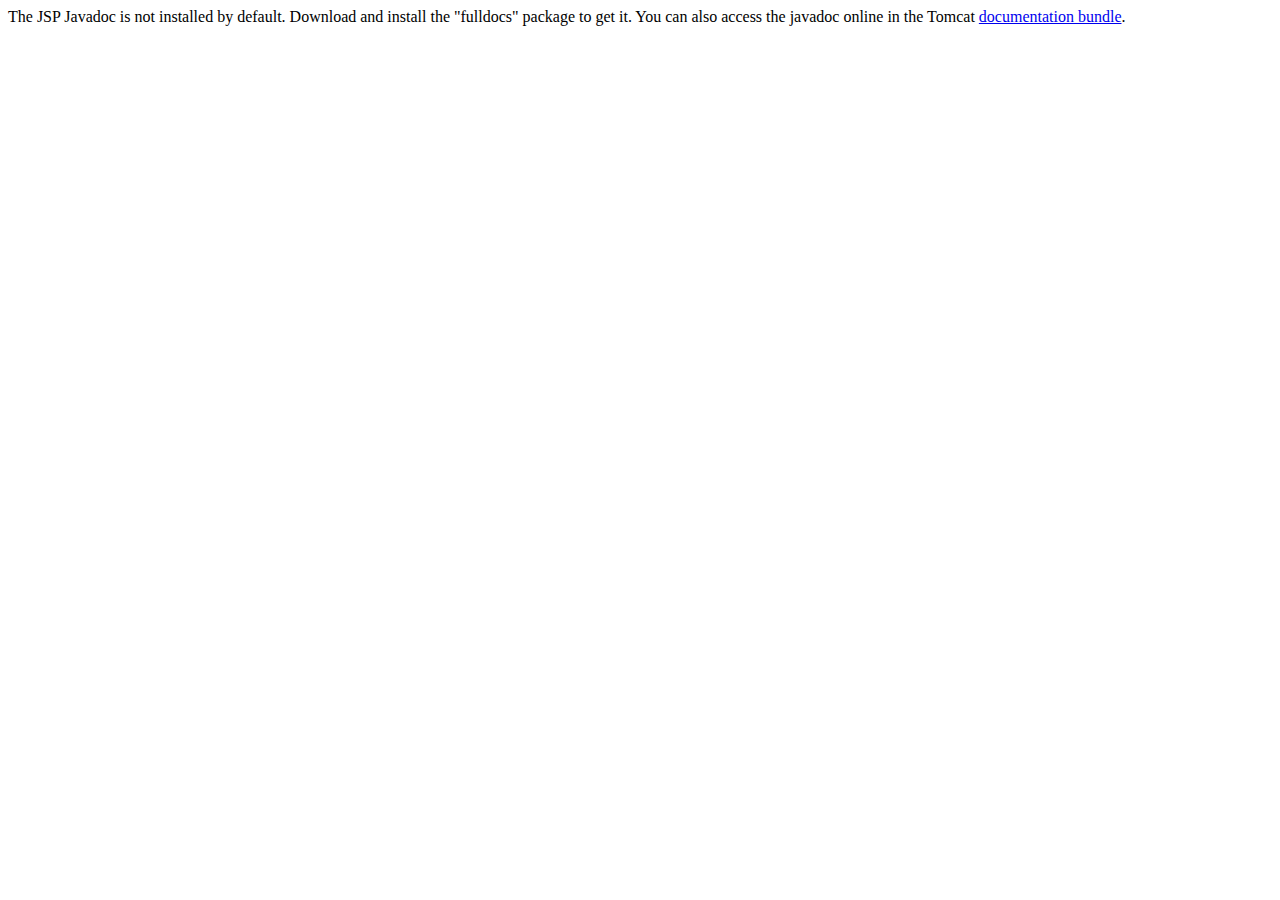
<file: eclipse/tomcat/apache-tomcat-10.0.13/webapps/docs/jspapi/index.html>
<!--
  Licensed to the Apache Software Foundation (ASF) under one or more
  contributor license agreements.  See the NOTICE file distributed with
  this work for additional information regarding copyright ownership.
  The ASF licenses this file to You under the Apache License, Version 2.0
  (the "License"); you may not use this file except in compliance with
  the License.  You may obtain a copy of the License at

      http://www.apache.org/licenses/LICENSE-2.0

  Unless required by applicable law or agreed to in writing, software
  distributed under the License is distributed on an "AS IS" BASIS,
  WITHOUT WARRANTIES OR CONDITIONS OF ANY KIND, either express or implied.
  See the License for the specific language governing permissions and
  limitations under the License.
-->
<!DOCTYPE html>
<html>
    <head>
    <meta charset="UTF-8" />
    <title>API docs</title>
</head>

<body>

The JSP Javadoc is not installed by default. Download and install
the "fulldocs" package to get it.

You can also access the javadoc online in the Tomcat
<a href="https://tomcat.apache.org/tomcat-10.0-doc/">
documentation bundle</a>.

</body>
</html>
</file>
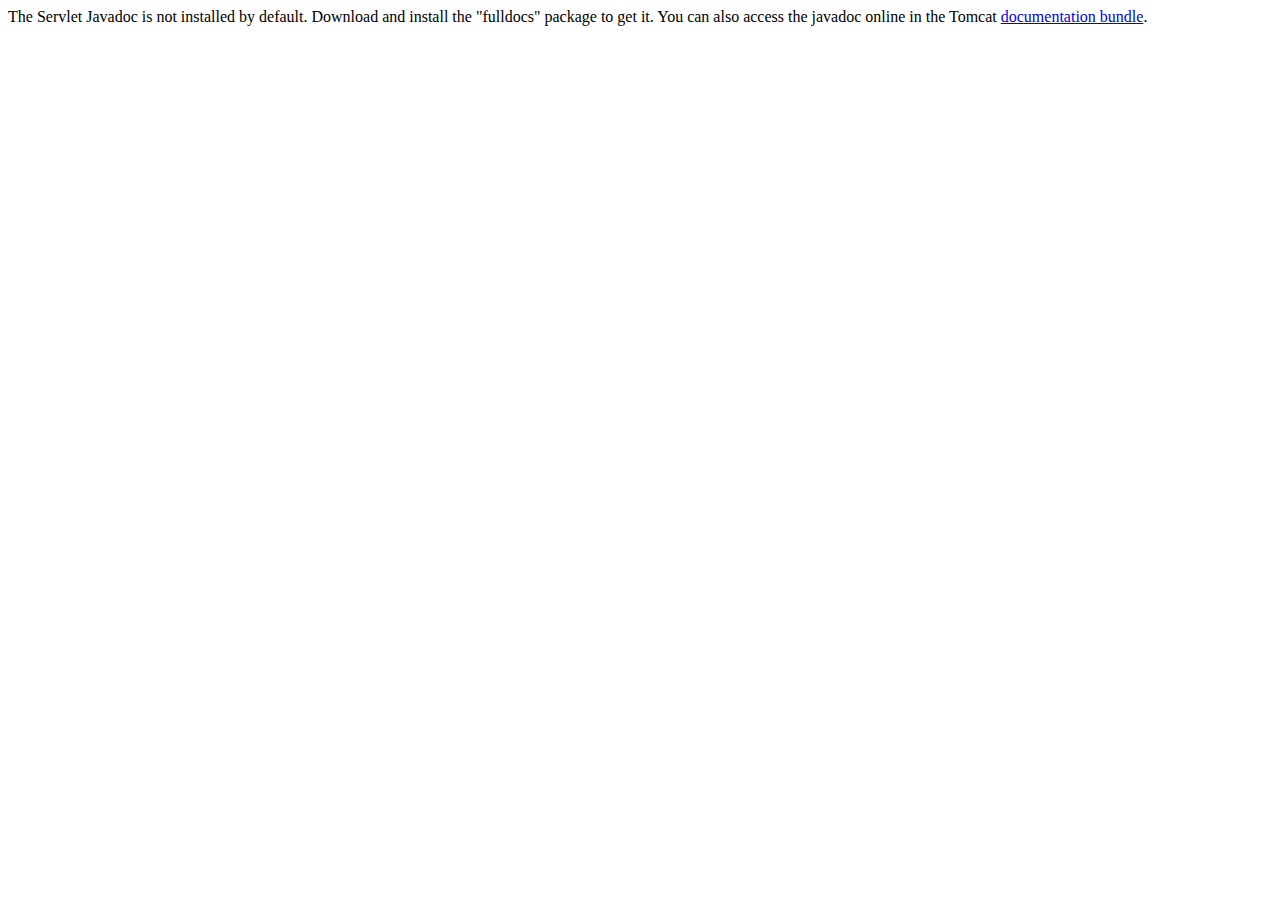
<file: eclipse/tomcat/apache-tomcat-10.0.13/webapps/docs/servletapi/index.html>
<!--
  Licensed to the Apache Software Foundation (ASF) under one or more
  contributor license agreements.  See the NOTICE file distributed with
  this work for additional information regarding copyright ownership.
  The ASF licenses this file to You under the Apache License, Version 2.0
  (the "License"); you may not use this file except in compliance with
  the License.  You may obtain a copy of the License at

      http://www.apache.org/licenses/LICENSE-2.0

  Unless required by applicable law or agreed to in writing, software
  distributed under the License is distributed on an "AS IS" BASIS,
  WITHOUT WARRANTIES OR CONDITIONS OF ANY KIND, either express or implied.
  See the License for the specific language governing permissions and
  limitations under the License.
-->
<!DOCTYPE html>
<html>
    <head>
    <meta charset="UTF-8" />
    <title>API docs</title>
</head>

<body>

The Servlet Javadoc is not installed by default. Download and install
the "fulldocs" package to get it.

You can also access the javadoc online in the Tomcat
<a href="https://tomcat.apache.org/tomcat-10.0-doc/">
documentation bundle</a>.

</body>
</html>
</file>
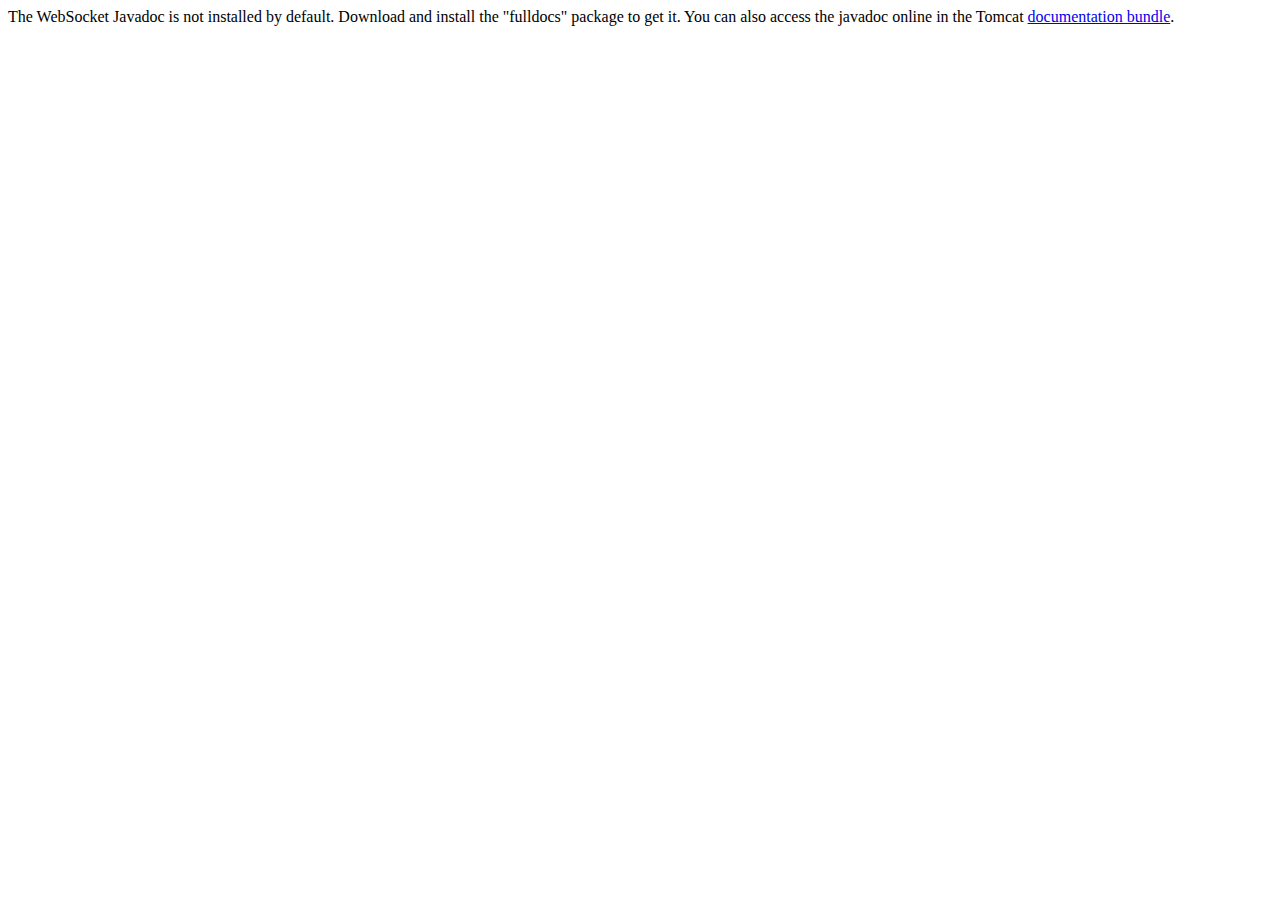
<file: eclipse/tomcat/apache-tomcat-10.0.13/webapps/docs/websocketapi/index.html>
<!--
  Licensed to the Apache Software Foundation (ASF) under one or more
  contributor license agreements.  See the NOTICE file distributed with
  this work for additional information regarding copyright ownership.
  The ASF licenses this file to You under the Apache License, Version 2.0
  (the "License"); you may not use this file except in compliance with
  the License.  You may obtain a copy of the License at

      http://www.apache.org/licenses/LICENSE-2.0

  Unless required by applicable law or agreed to in writing, software
  distributed under the License is distributed on an "AS IS" BASIS,
  WITHOUT WARRANTIES OR CONDITIONS OF ANY KIND, either express or implied.
  See the License for the specific language governing permissions and
  limitations under the License.
-->
<!DOCTYPE html>
<html>
    <head>
    <meta charset="UTF-8" />
    <title>API docs</title>
</head>

<body>

The WebSocket Javadoc is not installed by default. Download and install
the "fulldocs" package to get it.

You can also access the javadoc online in the Tomcat
<a href="https://tomcat.apache.org/tomcat-10.0-doc/">
documentation bundle</a>.

</body>
</html>
</file>
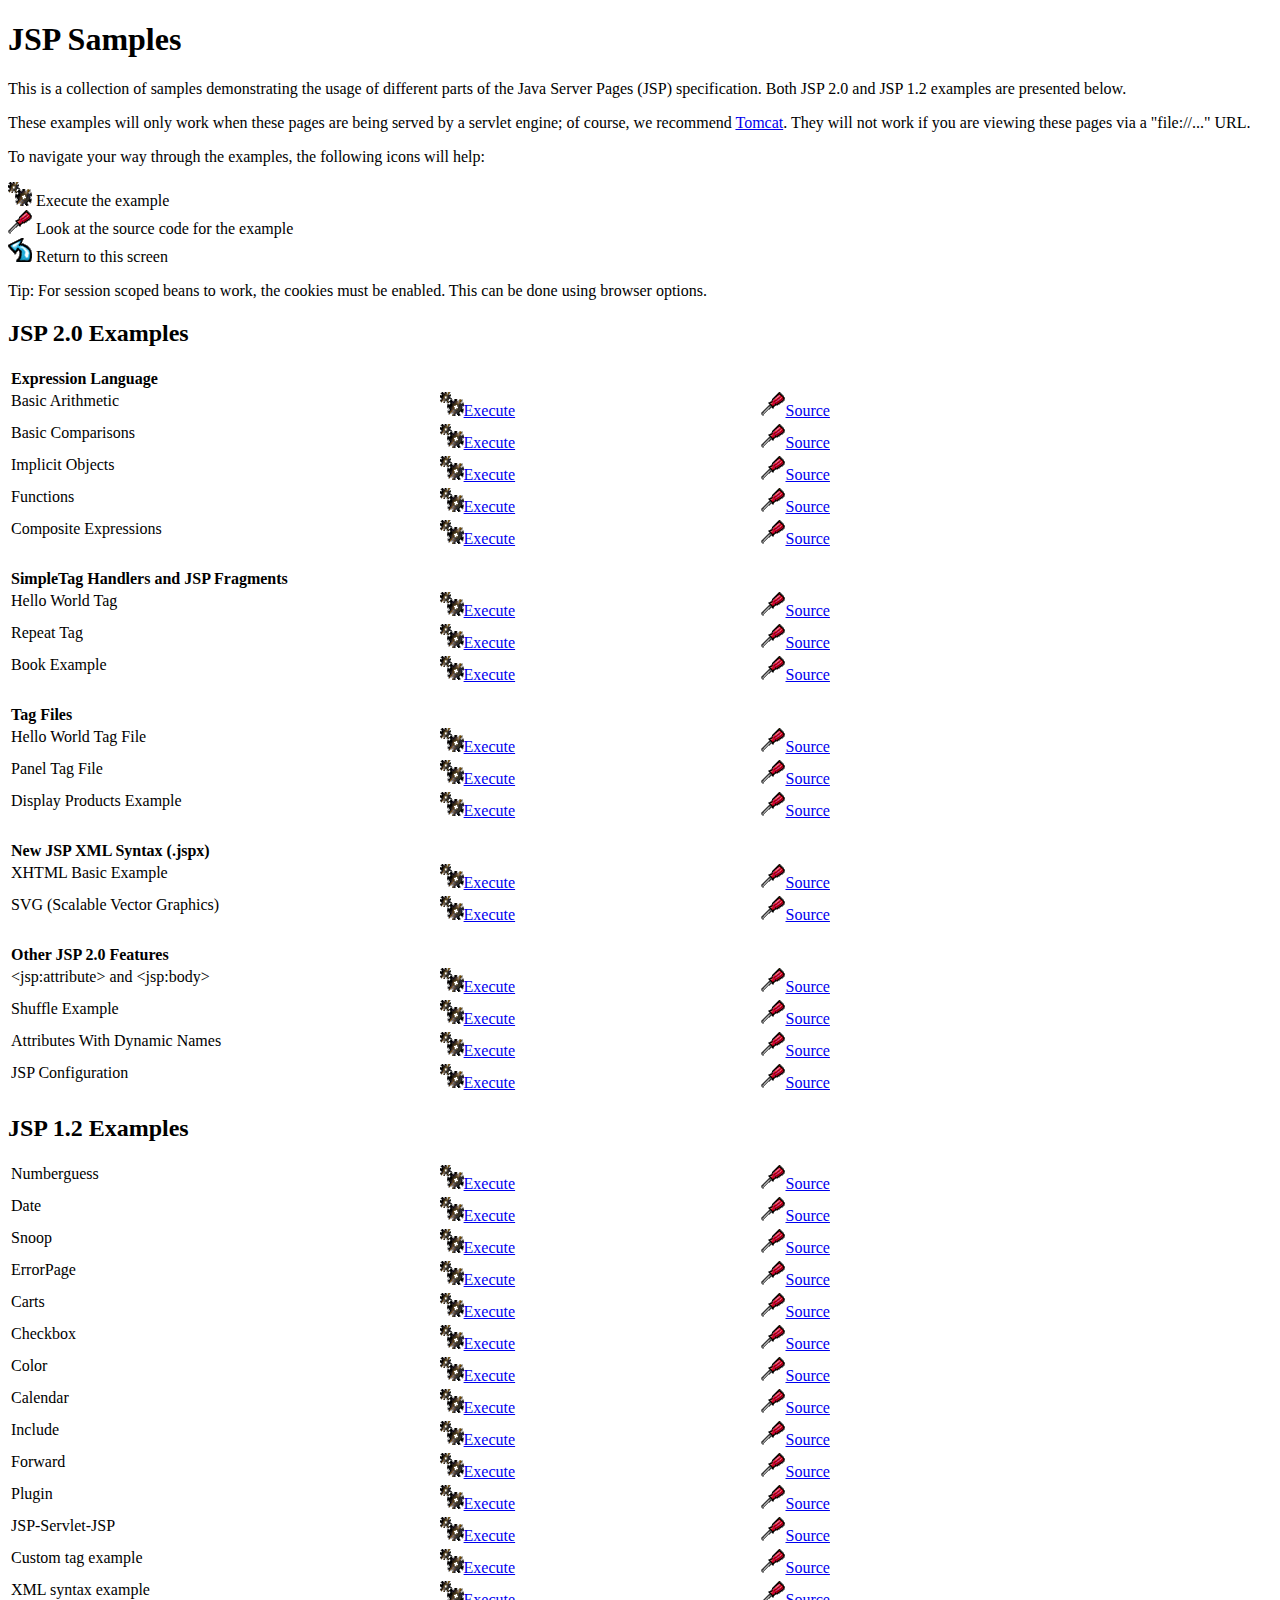
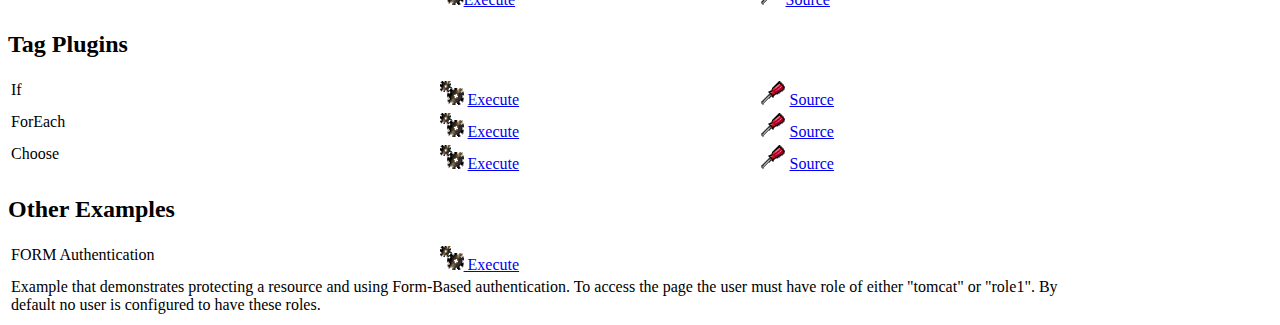
<file: eclipse/tomcat/apache-tomcat-10.0.13/webapps/examples/jsp/index.html>
<!--
 Licensed to the Apache Software Foundation (ASF) under one or more
  contributor license agreements.  See the NOTICE file distributed with
  this work for additional information regarding copyright ownership.
  The ASF licenses this file to You under the Apache License, Version 2.0
  (the "License"); you may not use this file except in compliance with
  the License.  You may obtain a copy of the License at

      http://www.apache.org/licenses/LICENSE-2.0

  Unless required by applicable law or agreed to in writing, software
  distributed under the License is distributed on an "AS IS" BASIS,
  WITHOUT WARRANTIES OR CONDITIONS OF ANY KIND, either express or implied.
  See the License for the specific language governing permissions and
  limitations under the License.
-->
<!DOCTYPE html><html lang="en">
<head>
   <meta charset="UTF-8"/>
   <meta name="Author" content="Anil K. Vijendran" />
   <title>JSP Examples</title>
   <style type="text/css">
   img { border: 0; }
   th { text-align: left; }
   tr { vertical-align: top; }
   </style>
</head>
<body>
<h1>JSP
Samples</h1>
<p>This is a collection of samples demonstrating the usage of different
parts of the Java Server Pages (JSP) specification.  Both JSP 2.0 and
JSP 1.2 examples are presented below.
<p>These examples will only work when these pages are being served by a
servlet engine; of course, we recommend
<a href="https://tomcat.apache.org/">Tomcat</a>.
They will not work if you are viewing these pages via a
"file://..." URL.
<p>To navigate your way through the examples, the following icons will
help:</p>
<ul style="list-style-type: none; padding-left: 0;">
<li><img src="images/execute.gif" alt=""> Execute the example</li>
<li><img src="images/code.gif" alt=""> Look at the source code for the example</li>
<li><img src="images/return.gif" alt=""> Return to this screen</li>
</ul>

<p>Tip: For session scoped beans to work, the cookies must be enabled.
This can be done using browser options.</p>
<h2>JSP 2.0 Examples</h2>

<table style="width: 85%;">
<tr>
<th colspan="3">Expression Language</th>
</tr>

<tr>
<td>Basic Arithmetic</td>
<td style="width: 30%;"><a href="jsp2/el/basic-arithmetic.jsp"><img src="images/execute.gif" alt=""></a><a href="jsp2/el/basic-arithmetic.jsp">Execute</a></td>

<td style="width: 30%;"><a href="jsp2/el/basic-arithmetic.html"><img src="images/code.gif" alt=""></a><a href="jsp2/el/basic-arithmetic.html">Source</a></td>
</tr>

<tr>
<td>Basic Comparisons</td>
<td style="width: 30%;"><a href="jsp2/el/basic-comparisons.jsp"><img src="images/execute.gif" alt=""></a><a href="jsp2/el/basic-comparisons.jsp">Execute</a></td>

<td style="width: 30%;"><a href="jsp2/el/basic-comparisons.html"><img src="images/code.gif" alt=""></a><a href="jsp2/el/basic-comparisons.html">Source</a></td>
</tr>

<tr>
<td>Implicit Objects</td>
<td style="width: 30%;"><a href="jsp2/el/implicit-objects.jsp?foo=bar"><img src="images/execute.gif" alt=""></a><a href="jsp2/el/implicit-objects.jsp?foo=bar">Execute</a></td>

<td style="width: 30%;"><a href="jsp2/el/implicit-objects.html"><img src="images/code.gif" alt=""></a><a href="jsp2/el/implicit-objects.html">Source</a></td>
</tr>
<tr>

<td>Functions</td>
<td style="width: 30%;"><a href="jsp2/el/functions.jsp?foo=JSP+2.0"><img src="images/execute.gif" alt=""></a><a href="jsp2/el/functions.jsp?foo=JSP+2.0">Execute</a></td>

<td style="width: 30%;"><a href="jsp2/el/functions.html"><img src="images/code.gif" alt=""></a><a href="jsp2/el/functions.html">Source</a></td>
</tr>

<tr>
<td>Composite Expressions</td>
<td style="width: 30%;"><a href="jsp2/el/composite.jsp"><img src="images/execute.gif" alt=""></a><a href="jsp2/el/composite.jsp">Execute</a></td>

<td style="width: 30%;"><a href="jsp2/el/composite.html"><img src="images/code.gif" alt=""></a><a href="jsp2/el/composite.html">Source</a></td>
</tr>


<tr>
<th colspan="3"><br />SimpleTag Handlers and JSP Fragments</th>
</tr>

<tr>
<td>Hello World Tag</td>
<td style="width: 30%;"><a href="jsp2/simpletag/hello.jsp"><img src="images/execute.gif" alt=""></a><a href="jsp2/simpletag/hello.jsp">Execute</a></td>

<td style="width: 30%;"><a href="jsp2/simpletag/hello.html"><img src="images/code.gif" alt=""></a><a href="jsp2/simpletag/hello.html">Source</a></td>
</tr>

<tr>
<td>Repeat Tag</td>
<td style="width: 30%;"><a href="jsp2/simpletag/repeat.jsp"><img src="images/execute.gif" alt=""></a><a href="jsp2/simpletag/repeat.jsp">Execute</a></td>

<td style="width: 30%;"><a href="jsp2/simpletag/repeat.html"><img src="images/code.gif" alt=""></a><a href="jsp2/simpletag/repeat.html">Source</a></td>
</tr>

<tr>
<td>Book Example</td>
<td style="width: 30%;"><a href="jsp2/simpletag/book.jsp"><img src="images/execute.gif" alt=""></a><a href="jsp2/simpletag/book.jsp">Execute</a></td>

<td style="width: 30%;"><a href="jsp2/simpletag/book.html"><img src="images/code.gif" alt=""></a><a href="jsp2/simpletag/book.html">Source</a></td>
</tr>

<tr>
<th colspan="3"><br />Tag Files</th>
</tr>

<tr>
<td>Hello World Tag File</td>
<td style="width: 30%;"><a href="jsp2/tagfiles/hello.jsp"><img src="images/execute.gif" alt=""></a><a href="jsp2/tagfiles/hello.jsp">Execute</a></td>

<td style="width: 30%;"><a href="jsp2/tagfiles/hello.html"><img src="images/code.gif" alt=""></a><a href="jsp2/tagfiles/hello.html">Source</a></td>
</tr>

<tr>
<td>Panel Tag File</td>
<td style="width: 30%;"><a href="jsp2/tagfiles/panel.jsp"><img src="images/execute.gif" alt=""></a><a href="jsp2/tagfiles/panel.jsp">Execute</a></td>

<td style="width: 30%;"><a href="jsp2/tagfiles/panel.html"><img src="images/code.gif" alt=""></a><a href="jsp2/tagfiles/panel.html">Source</a></td>
</tr>

<tr>
<td>Display Products Example</td>
<td style="width: 30%;"><a href="jsp2/tagfiles/products.jsp"><img src="images/execute.gif" alt=""></a><a href="jsp2/tagfiles/products.jsp">Execute</a></td>

<td style="width: 30%;"><a href="jsp2/tagfiles/products.html"><img src="images/code.gif" alt=""></a><a href="jsp2/tagfiles/products.html">Source</a></td>
</tr>

<tr>
<th colspan="3"><br />New JSP XML Syntax (.jspx)</th>
</tr>

<tr>
<td>XHTML Basic Example</td>
<td style="width: 30%;"><a href="jsp2/jspx/basic.jspx"><img src="images/execute.gif" alt=""></a><a href="jsp2/jspx/basic.jspx">Execute</a></td>

<td style="width: 30%;"><a href="jsp2/jspx/basic.html"><img src="images/code.gif" alt=""></a><a href="jsp2/jspx/basic.html">Source</a></td>
</tr>

<tr>
<td>SVG (Scalable Vector Graphics)</td>
<td style="width: 30%;"><a href="jsp2/jspx/svgexample.html"><img src="images/execute.gif" alt=""></a><a href="jsp2/jspx/svgexample.html">Execute</a></td>

<td style="width: 30%;"><a href="jsp2/jspx/textRotate.html"><img src="images/code.gif" alt=""></a><a href="jsp2/jspx/textRotate.html">Source</a></td>
</tr>

<tr>
<th colspan="3"><br />Other JSP 2.0 Features</th>
</tr>

<tr>
<td>&lt;jsp:attribute&gt; and &lt;jsp:body&gt;</td>
<td style="width: 30%;"><a href="jsp2/jspattribute/jspattribute.jsp"><img src="images/execute.gif" alt=""></a><a href="jsp2/jspattribute/jspattribute.jsp">Execute</a></td>

<td style="width: 30%;"><a href="jsp2/jspattribute/jspattribute.html"><img src="images/code.gif" alt=""></a><a href="jsp2/jspattribute/jspattribute.html">Source</a></td>
</tr>

<tr>
<td>Shuffle Example</td>
<td style="width: 30%;"><a href="jsp2/jspattribute/shuffle.jsp"><img src="images/execute.gif" alt=""></a><a href="jsp2/jspattribute/shuffle.jsp">Execute</a></td>

<td style="width: 30%;"><a href="jsp2/jspattribute/shuffle.html"><img src="images/code.gif" alt=""></a><a href="jsp2/jspattribute/shuffle.html">Source</a></td>
</tr>

<tr>
<td>Attributes With Dynamic Names</td>
<td style="width: 30%;"><a href="jsp2/misc/dynamicattrs.jsp"><img src="images/execute.gif" alt=""></a><a href="jsp2/misc/dynamicattrs.jsp">Execute</a></td>

<td style="width: 30%;"><a href="jsp2/misc/dynamicattrs.html"><img src="images/code.gif" alt=""></a><a href="jsp2/misc/dynamicattrs.html">Source</a></td>
</tr>

<tr>
<td>JSP Configuration</td>
<td style="width: 30%;"><a href="jsp2/misc/config.jsp"><img src="images/execute.gif" alt=""></a><a href="jsp2/misc/config.jsp">Execute</a></td>

<td style="width: 30%;"><a href="jsp2/misc/config.html"><img src="images/code.gif" alt=""></a><a href="jsp2/misc/config.html">Source</a></td>
</tr>

</table>

<h2>JSP 1.2 Examples</h2>
<table style="width: 85%;">
<tr>
<td>Numberguess</td>

<td style="width: 30%;"><a href="num/numguess.jsp"><img src="images/execute.gif" alt=""></a><a href="num/numguess.jsp">Execute</a></td>

<td style="width: 30%;"><a href="num/numguess.html"><img src="images/code.gif" alt=""></a><a href="num/numguess.html">Source</a></td>
</tr>

<tr>
<td>Date</td>

<td style="width: 30%;"><a href="dates/date.jsp"><img src="images/execute.gif" alt=""></a><a href="dates/date.jsp">Execute</a></td>

<td style="width: 30%;"><a href="dates/date.html"><img src="images/code.gif" alt=""></a><a href="dates/date.html">Source</a></td>
</tr>

<tr>
<td>Snoop</td>

<td style="width: 30%;"><a href="snp/snoop.jsp"><img src="images/execute.gif" alt=""></a><a href="snp/snoop.jsp">Execute</a></td>

<td style="width: 30%;"><a href="snp/snoop.html"><img src="images/code.gif" alt=""></a><a href="snp/snoop.html">Source</a></td>
</tr>

<tr>
<td>ErrorPage</td>

<td style="width: 30%;"><a href="error/error.html"><img src="images/execute.gif" alt=""></a><a href="error/error.html">Execute</a></td>

<td style="width: 30%;"><a href="error/er.html"><img src="images/code.gif" alt=""></a><a href="error/er.html">Source</a></td>
</tr>

<tr>
<td>Carts</td>

<td style="width: 30%;"><a href="sessions/carts.html"><img src="images/execute.gif" alt=""></a><a href="sessions/carts.html">Execute</a></td>

<td style="width: 30%;"><a href="sessions/crt.html"><img src="images/code.gif" alt=""></a><a href="sessions/crt.html">Source</a></td>
</tr>

<tr>
<td>Checkbox</td>

<td style="width: 30%;"><a href="checkbox/check.html"><img src="images/execute.gif" alt=""></a><a href="checkbox/check.html">Execute</a></td>

<td style="width: 30%;"><a href="checkbox/cresult.html"><img src="images/code.gif" alt=""></a><a href="checkbox/cresult.html">Source</a></td>
</tr>

<tr>
<td>Color</td>

<td style="width: 30%;"><a href="colors/colors.html"><img src="images/execute.gif" alt=""></a><a href="colors/colors.html">Execute</a></td>

<td style="width: 30%;"><a href="colors/clr.html"><img src="images/code.gif" alt=""></a><a href="colors/clr.html">Source</a></td>
</tr>

<tr>
<td>Calendar</td>

<td style="width: 30%;"><a href="cal/login.html"><img src="images/execute.gif" alt=""></a><a href="cal/login.html">Execute</a></td>

<td style="width: 30%;"><a href="cal/calendar.html"><img src="images/code.gif" alt=""></a><a href="cal/calendar.html">Source</a></td>
</tr>

<tr>
<td>Include</td>

<td style="width: 30%;"><a href="include/include.jsp"><img src="images/execute.gif" alt=""></a><a href="include/include.jsp">Execute</a></td>

<td style="width: 30%;"><a href="include/inc.html"><img src="images/code.gif" alt=""></a><a href="include/inc.html">Source</a></td>
</tr>

<tr>
<td>Forward</td>

<td style="width: 30%;"><a href="forward/forward.jsp"><img src="images/execute.gif" alt=""></a><a href="forward/forward.jsp">Execute</a></td>

<td style="width: 30%;"><a href="forward/fwd.html"><img src="images/code.gif" alt=""></a><a href="forward/fwd.html">Source</a></td>
</tr>

<tr>
<td>Plugin</td>

<td style="width: 30%;"><a href="plugin/plugin.jsp"><img src="images/execute.gif" alt=""></a><a href="plugin/plugin.jsp">Execute</a></td>

<td style="width: 30%;"><a href="plugin/plugin.html"><img src="images/code.gif" alt=""></a><a href="plugin/plugin.html">Source</a></td>
</tr>

<tr>
<td>JSP-Servlet-JSP</td>

<td style="width: 30%;"><a href="jsptoserv/jsptoservlet.jsp"><img src="images/execute.gif" alt=""></a><a href="jsptoserv/jsptoservlet.jsp">Execute</a></td>

<td style="width: 30%;"><a href="jsptoserv/jts.html"><img src="images/code.gif" alt=""></a><a href="jsptoserv/jts.html">Source</a></td>
</tr>

<tr>
<td>Custom tag example</td>

<td style="width: 30%;"><a href="simpletag/foo.jsp"><img src="images/execute.gif" alt=""></a><a href="simpletag/foo.jsp">Execute</a></td>

<td style="width: 30%;"><a href="simpletag/foo.html"><img src="images/code.gif" alt=""></a><a href="simpletag/foo.html">Source</a></td>
</tr>

<tr>
<td>XML syntax example</td>
<td style="width: 30%;"><a href="xml/xml.jsp"><img src="images/execute.gif" alt=""></a><a href="xml/xml.jsp">Execute</a></td>

<td style="width: 30%;"><a href="xml/xml.html"><img src="images/code.gif" alt=""></a><a href="xml/xml.html">Source</a></td>
</tr>

</table>

<h2>Tag Plugins</h2>
<table style="width: 85%;">

<tr>
  <td>If</td>
  <td style="width: 30%;">
    <a href="tagplugin/if.jsp"><img src="images/execute.gif" alt=""></a>
    <a href="tagplugin/if.jsp">Execute</a>
  </td>
  <td style="width: 30%;">
    <a href="tagplugin/if.html"><img src="images/code.gif" alt=""></a>
    <a href="tagplugin/if.html">Source</a>
  </td>
</tr>

<tr>
  <td>ForEach</td>
  <td style="width: 30%;">
    <a href="tagplugin/foreach.jsp"><img src="images/execute.gif" alt=""></a>
    <a href="tagplugin/foreach.jsp">Execute</a>
  </td>
  <td style="width: 30%;">
    <a href="tagplugin/foreach.html"><img src="images/code.gif" alt=""></a>
    <a href="tagplugin/foreach.html">Source</a>
  </td>
</tr>

<tr>
  <td>Choose</td>
  <td style="width: 30%;">
    <a href="tagplugin/choose.jsp"><img src="images/execute.gif" alt=""></a>
    <a href="tagplugin/choose.jsp">Execute</a>
  </td>
  <td style="width: 30%;">
    <a href="tagplugin/choose.html"><img src="images/code.gif" alt=""></a>
    <a href="tagplugin/choose.html">Source</a>
  </td>
</tr>

</table>

<h2>Other Examples</h2>
<table style="width: 85%;">

<tr>
  <td>FORM Authentication</td>
  <td style="width: 30%;">
    <a href="security/protected/index.jsp"><img src="images/execute.gif" alt=""> Execute</a>
  </td>
  <td style="width: 30%;"></td>
</tr>
<tr>
  <td colspan="3">Example that demonstrates protecting a resource and
    using Form-Based authentication. To access the page the user must
    have role of either "tomcat" or "role1". By default no user
    is configured to have these roles.</td>
</tr>

</table>
</body>
</html>
</file>
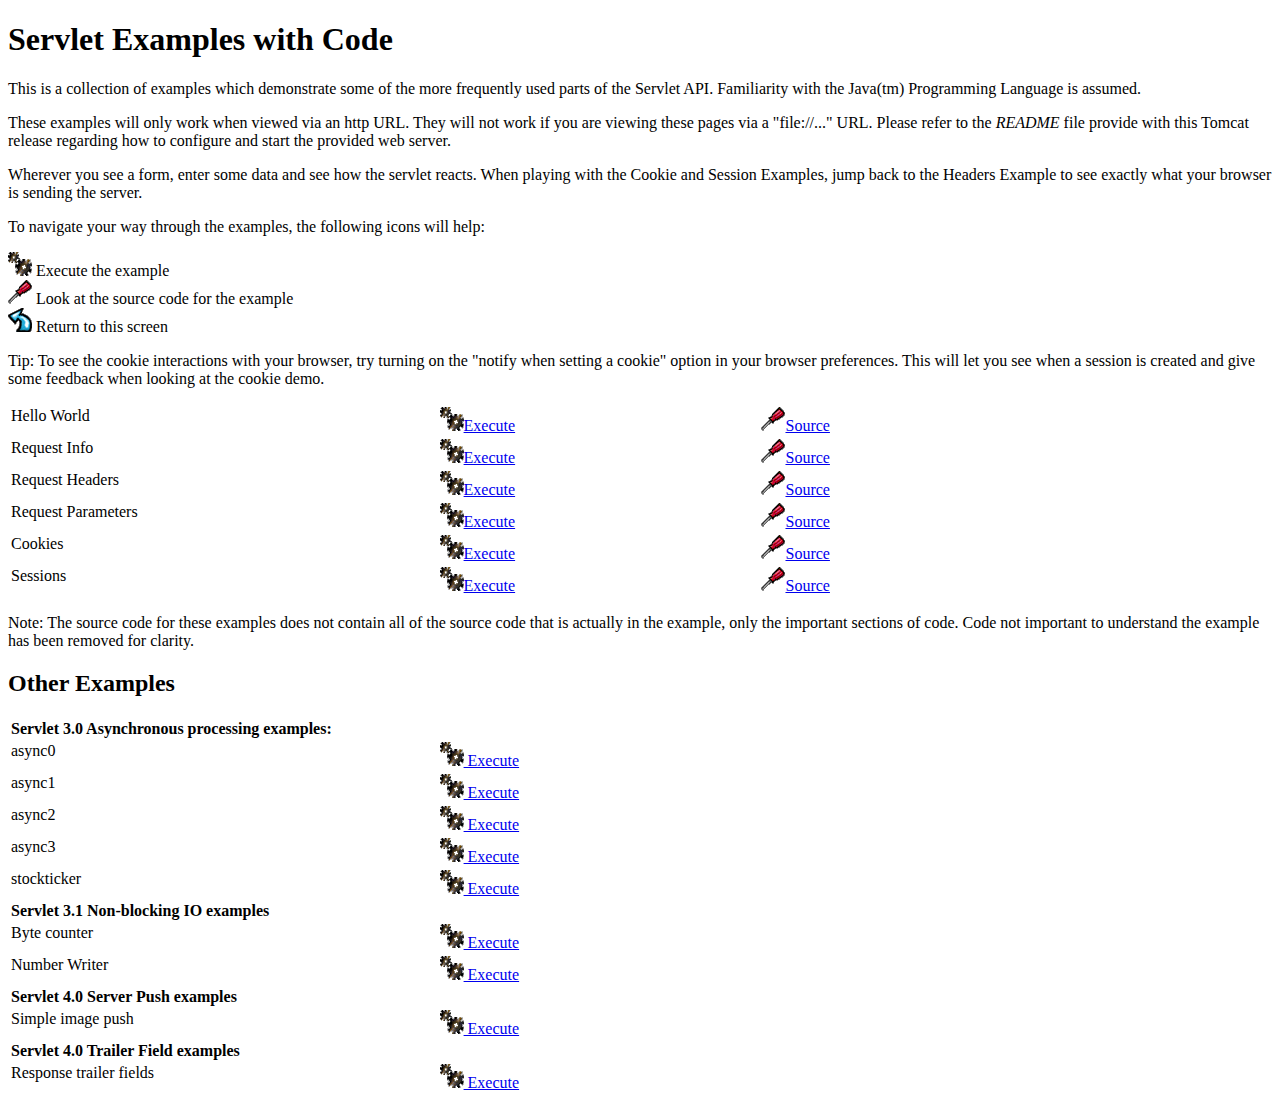
<file: eclipse/tomcat/apache-tomcat-10.0.13/webapps/examples/servlets/index.html>
<!--
 Licensed to the Apache Software Foundation (ASF) under one or more
  contributor license agreements.  See the NOTICE file distributed with
  this work for additional information regarding copyright ownership.
  The ASF licenses this file to You under the Apache License, Version 2.0
  (the "License"); you may not use this file except in compliance with
  the License.  You may obtain a copy of the License at

      http://www.apache.org/licenses/LICENSE-2.0

  Unless required by applicable law or agreed to in writing, software
  distributed under the License is distributed on an "AS IS" BASIS,
  WITHOUT WARRANTIES OR CONDITIONS OF ANY KIND, either express or implied.
  See the License for the specific language governing permissions and
  limitations under the License.
-->
<!DOCTYPE html><html lang="en">
<head>
   <meta charset="UTF-8" />
   <meta name="Author" content="Anil K. Vijendran" />
   <title>Servlet Examples</title>
   <style type="text/css">
   img { border: 0; }
   th { text-align: left; }
   tr { vertical-align: top; }
   </style>
</head>
<body>
<h1>Servlet
Examples with Code</h1>
<p>This is a collection of examples which demonstrate some of the more
frequently used parts of the Servlet API. Familiarity with the Java(tm)
Programming Language is assumed.
<p>These examples will only work when viewed via an http URL. They will
not work if you are viewing these pages via a "file://..." URL. Please
refer to the <i>README</i> file provide with this Tomcat release regarding
how to configure and start the provided web server.
<p>Wherever you see a form, enter some data and see how the servlet reacts.
When playing with the Cookie and Session Examples, jump back to the Headers
Example to see exactly what your browser is sending the server.
<p>To navigate your way through the examples, the following icons will
help:</p>
<ul style="list-style-type: none; padding-left: 0;">
<li><img src="images/execute.gif" alt=""> Execute the example</li>
<li><img src="images/code.gif" alt=""> Look at the source code for the example</li>
<li><img src="images/return.gif" alt=""> Return to this screen</li>
</ul>

<p>Tip: To see the cookie interactions with your browser, try turning on
the "notify when setting a cookie" option in your browser preferences.
This will let you see when a session is created and give some feedback
when looking at the cookie demo.</p>
<table style="width: 85%;" >
<tr>
<td>Hello World</td>

<td style="width: 30%;"><a href="servlet/HelloWorldExample"><img SRC="images/execute.gif" alt=""></a><a href="servlet/HelloWorldExample">Execute</a></td>

<td style="width: 30%;"><a href="helloworld.html"><img SRC="images/code.gif" alt=""></a><a href="helloworld.html">Source</a></td>
</tr>

<tr>
<td>Request Info</td>

<td style="width: 30%;"><a href="servlet/RequestInfoExample"><img SRC="images/execute.gif" alt=""></a><a href="servlet/RequestInfoExample">Execute</a></td>

<td style="width: 30%;"><a href="reqinfo.html"><img SRC="images/code.gif" alt=""></a><a href="reqinfo.html">Source</a></td>
</tr>

<tr>
<td>Request Headers</td>

<td style="width: 30%;"><a href="servlet/RequestHeaderExample"><img SRC="images/execute.gif" alt=""></a><a href="servlet/RequestHeaderExample">Execute</a></td>

<td style="width: 30%;"><a href="reqheaders.html"><img SRC="images/code.gif" alt=""></a><a href="reqheaders.html">Source</a></td>
</tr>

<tr>
<td>Request Parameters</td>

<td style="width: 30%;"><a href="servlet/RequestParamExample"><img SRC="images/execute.gif" alt=""></a><a href="servlet/RequestParamExample">Execute</a></td>

<td style="width: 30%;"><a href="reqparams.html"><img SRC="images/code.gif" alt=""></a><a href="reqparams.html">Source</a></td>
</tr>

<tr>
<td>Cookies</td>

<td style="width: 30%;"><a href="servlet/CookieExample"><img SRC="images/execute.gif" alt=""></a><a href="servlet/CookieExample">Execute</a></td>

<td style="width: 30%;"><a href="cookies.html"><img SRC="images/code.gif" alt=""></a><a href="cookies.html">Source</a></td>
</tr>

<tr>
<td>Sessions</td>

<td style="width: 30%;"><a href="servlet/SessionExample"><img SRC="images/execute.gif" alt=""></a><a href="servlet/SessionExample">Execute</a></td>

<td style="width: 30%;"><a href="sessions.html"><img SRC="images/code.gif" alt=""></a><a href="sessions.html">Source</a></td>
</tr>
</table>

<p>Note: The source code for these examples does not contain all of the
source code that is actually in the example, only the important sections
of code. Code not important to understand the example has been removed
for clarity.</p>

<h2>Other Examples</h2>
<table style="width: 85%;" >

<tr>
  <th colspan="3">Servlet 3.0 Asynchronous processing examples:</th>
</tr>
<tr>
  <td>async0</td>
  <td style="width: 30%;">
    <a href="../async/async0"><img SRC="images/execute.gif" alt=""> Execute</a>
  </td>
  <td style="width: 30%;"></td>
</tr>
<tr>
  <td>async1</td>
  <td style="width: 30%;">
    <a href="../async/async1"><img SRC="images/execute.gif" alt=""> Execute</a>
  </td>
  <td style="width: 30%;"></td>
</tr>
<tr>
  <td>async2</td>
  <td style="width: 30%;">
    <a href="../async/async2"><img SRC="images/execute.gif" alt=""> Execute</a>
  </td>
  <td style="width: 30%;"></td>
</tr>
<tr>
  <td>async3</td>
  <td style="width: 30%;">
    <a href="../async/async3"><img SRC="images/execute.gif" alt=""> Execute</a>
  </td>
  <td style="width: 30%;"></td>
</tr>
<tr>
  <td>stockticker</td>
  <td style="width: 30%;">
    <a href="../async/stockticker"><img SRC="images/execute.gif" alt=""> Execute</a>
  </td>
  <td style="width: 30%;"></td>
</tr>

<tr>
  <th colspan="3">Servlet 3.1 Non-blocking IO examples</th>
</tr>
<tr>
  <td>Byte counter</td>
  <td style="width: 30%;">
    <a href="nonblocking/bytecounter.html"><img src="images/execute.gif" alt=""> Execute</a>
  </td>
  <td style="width: 30%;"></td>
</tr>
<tr>
  <td>Number Writer</td>
  <td style="width: 30%;">
    <a href="nonblocking/numberwriter"><img src="images/execute.gif" alt=""> Execute</a>
  </td>
  <td style="width: 30%;"></td>
</tr>

<tr>
  <th colspan="3">Servlet 4.0 Server Push examples</th>
</tr>
<tr>
  <td>Simple image push</td>
  <td style="width: 30%;">
    <a href="serverpush/simpleimage"><img src="images/execute.gif" alt=""> Execute</a>
  </td>
  <td style="width: 30%;"></td>
</tr>

<tr>
  <th colspan="3">Servlet 4.0 Trailer Field examples</th>
</tr>
<tr>
  <td>Response trailer fields</td>
  <td style="width: 30%;">
    <a href="trailers/response"><img src="images/execute.gif" alt=""> Execute</a>
  </td>
  <td style="width: 30%;"></td>
</tr>

</table>

</body>
</html>
</file>
<file: eclipse/tomcat/apache-tomcat-10.0.13/webapps/docs/images/docs-stylesheet.css>
@charset "utf-8";
/*
  Licensed to the Apache Software Foundation (ASF) under one or more
  contributor license agreements.  See the NOTICE file distributed with
  this work for additional information regarding copyright ownership.
  The ASF licenses this file to You under the Apache License, Version 2.0
  (the "License"); you may not use this file except in compliance with
  the License.  You may obtain a copy of the License at

      http://www.apache.org/licenses/LICENSE-2.0

  Unless required by applicable law or agreed to in writing, software
  distributed under the License is distributed on an "AS IS" BASIS,
  WITHOUT WARRANTIES OR CONDITIONS OF ANY KIND, either express or implied.
  See the License for the specific language governing permissions and
  limitations under the License.
*/

/* Fonts */
@import url("fonts/fonts.css");

/* General style */

h1, h2, h3, h4, h5, h6, th {
  font-weight: 600;
}

body {
  margin: 0;
}

body, input {
  font-family: 'Open Sans', sans-serif;
  font-size: 10.5pt;
}

code, pre {
  font-family: Consolas, monospace;
}

img {
  border: 0;
}

table {
  border-collapse: collapse;
  text-align: left;
}
table *:not(table) {
  /* Prevent border-collapsing for table child elements like <div> */
  border-collapse: separate;
}

th {
  text-align: left;
}

main {
  /* Remove this once all IEs support <main> element */
  display: block;
}


/* Layout */

#wrapper {
  min-width: 400px;
}

#header {
  border-bottom: 1px solid #bbb;
}

@media not print {
    #header {
        box-shadow: 0 0 7px #aaa;
    }
}

#header > div {
  padding-left: 15px;
  padding-right: 15px;

  /* Work-around for old browsers: */
  background-color: #F8F3E4;
  background: linear-gradient(to bottom, #ffffff -10%, #F8F3E4 100%);
  position: relative;
}

#header .logo {
  float: left;
  padding-top: 10px;
  min-width: 190px;
}

#header .logo  img{
  /* To avoid that the Font Descender being added to the parent div's height */
  vertical-align: middle;
}

#header .asfLogo {
  float: right;
  position: relative;
  top: 8px;
}

#header h1 {
  margin-top: 0.6em;
  margin-bottom: 0;
}

#header .versionInfo {
  font-size: 13pt;
  margin-bottom: 1em;
}

#middle {
  display: table;
  table-layout: fixed;
  margin: 0;
  width: 100%;
}
#middle > div { display: table-row; }
#middle > div > div { display: table-cell; vertical-align: top; }



#mainLeft {
  width: 190px;
}

#mainLeft > div {
  margin-top: -1px; /* to overwrite border of element above */
  padding-left: 16px;
  padding-right: 14px;
  padding-top: 6px;
  padding-bottom: 15px;
  background-color: #F8F3E4;
  border-right: 1px solid #bbb;
  border-bottom: 1px solid #bbb;
  font-size: 10pt;
  border-bottom-right-radius: 20px;
  box-shadow: 0 0 5px #aaa;
}

#mainLeft h2 {
  margin-bottom: 0.2em;
  font-size: 1.2em;
}

#mainLeft ul {
  padding: 0;
  margin: 0;
  list-style-type: none;
}

#mainLeft ul a {
  text-indent: -0.6em;
  padding-left: 1.4em;
  display: block;
  text-decoration: none;
  color: #444;
}
#mainLeft ul a:hover {
  color: #000;
  background-color: #D1c9b9;
}

#mainRight {
  padding-left: 14px;
  padding-right: 20px;

}

#footer {
  margin-top: 30px;
  padding-top: 20px;
  padding-bottom: 20px;
  padding-left: 20px;
  padding-right: 20px;
  border-top: 1px solid #ccc;
  color: #444;
  text-align: center;
  /* font-style: italic; */
  font-size: 9pt;
}


/* Content */

#content div.text {
  padding-left: 1em;
  padding-left: 1em;
}

#content h3, #content h4, #content h5, #content h6 {
  padding-left: 5px;
  padding-right: 5px;
  background-color: #eaeaea;
}

@media not print {
    #content h3, #content h4, #content h5, #content h6 {
        border: 1px solid #ccc;
        border-radius: 4px;
    }
}

#content h4, #content h5, #content h6 {
  background-color: #f6f6f6;
}

code {
  background-color: rgb(224,255,255);
}

div.codeBox pre code, code.attributeName, code.propertyName, code.noHighlight, .noHighlight code {
  background-color: transparent;
}
div.codeBox {
  overflow: auto;
  margin: 1em 0;
}
div.codeBox pre {
  margin: 0;
  padding: 4px;
  border: 1px solid #999;
  border-radius: 5px;
  background-color: #eff8ff;
  display: table; /* To prevent <pre>s from taking the complete available width. */
  /*
  When it is officially supported, use the following CSS instead of display: table
  to prevent big <pre>s from exceeding the browser window:
  max-width: available;
  width: min-content;
  */
}

div.codeBox pre.wrap {
  white-space: pre-wrap;
}


table.defaultTable tr, table.detail-table tr {
    border: 1px solid #CCC;
}

table.defaultTable tr:nth-child(even), table.detail-table tr:nth-child(even) {
    background-color: #FAFBFF;
}

table.defaultTable tr:nth-child(odd), table.detail-table tr:nth-child(odd) {
    background-color: #EEEFFF;
}

table.defaultTable th, table.detail-table th {
  background-color: #88b;
  color: #fff;
}

table.defaultTable th, table.defaultTable td, table.detail-table th, table.detail-table td {
  padding: 5px 8px;
}


p.notice {
  border: 1px solid rgb(255, 0, 0);
  background-color: rgb(238, 238, 238);
  color: rgb(0, 51, 102);
  padding: 0.5em;
  margin: 1em 2em 1em 1em;
}


/* Changelog-Styles */

ul.changelog {
  padding-left: 1em;
  list-style-type: none;
}

ul.changelog  li{
  padding-top: 5px;
  padding-bottom: 5px;
}

ul.changelog img {
  vertical-align: middle
}


/* Printer-only Styles */
@media print {
    .noPrint { display: none; }
    #middle > div > div#mainLeft { display: none; }
    a { color: inherit; text-decoration: none; }
}

/* Fix for Comments section which contains a <h4> */
#comments_thread h1, #comments_thread h2, #comments_thread h3, #comments_thread h4, #comments_thread h5, #comments_thread h6 {
    border: none;
    background-color: transparent;
}
</file>
